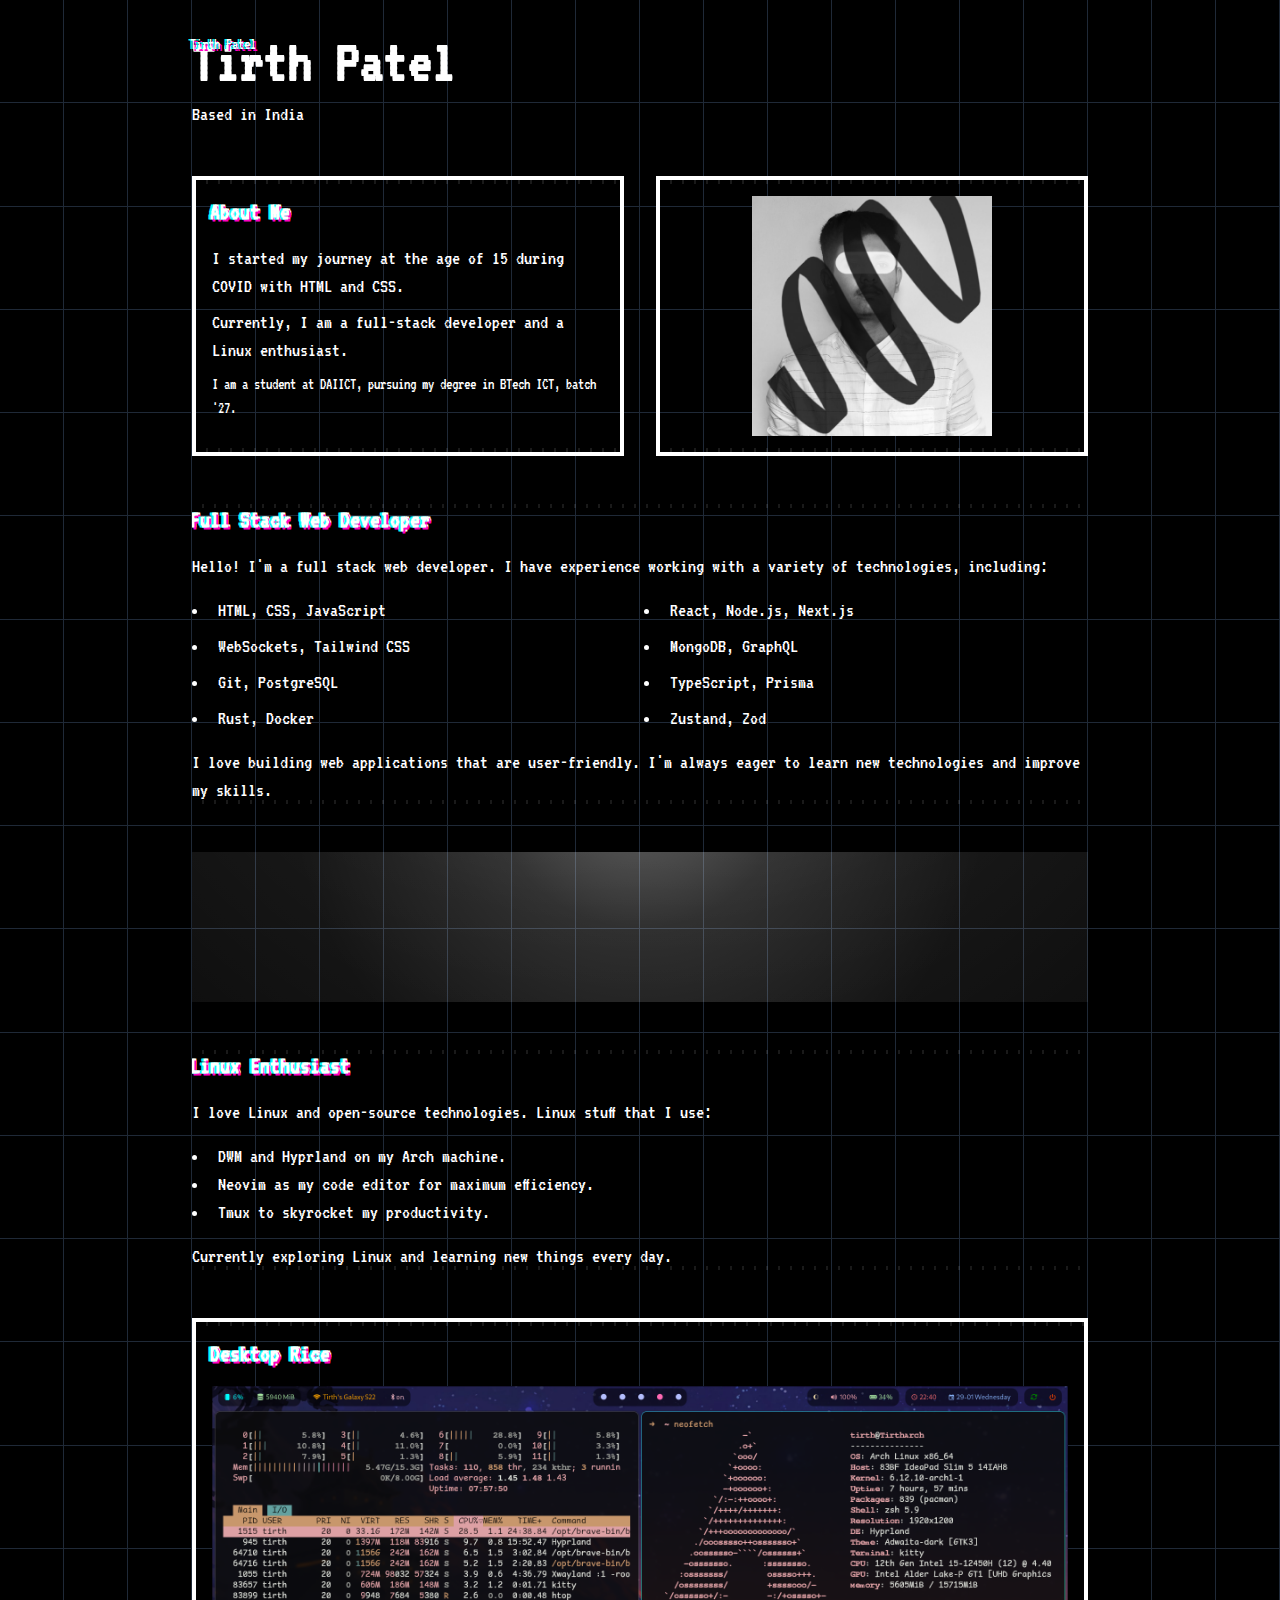
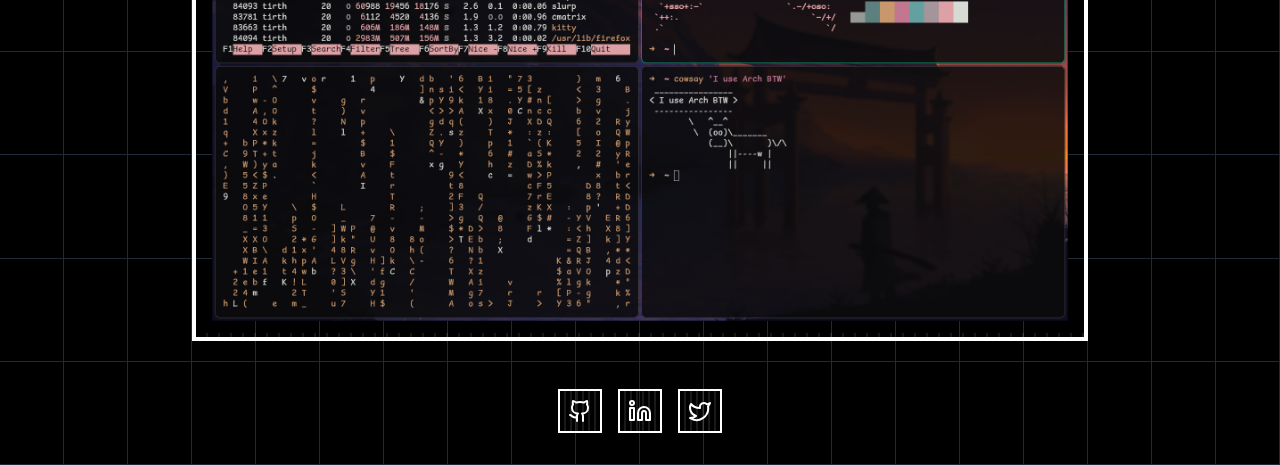
<file: index.html>
<!DOCTYPE html>
<html lang="en">

<head>
    <meta charSet="utf-8" />
    <meta name="viewport" content="width=device-width, initial-scale=1" />
    <link rel="stylesheet" href="./_next/static/css/b36a9465feef6b24.css" data-precedence="next" />
    <link rel="preload" as="script" fetchPriority="low" href="./_next/static/chunks/webpack-cf237de060616904.js" />
    <script src="./_next/static/chunks/fd9d1056-aa94ea5c2eabf904.js" async=""></script>
    <script src="./_next/static/chunks/117-cc4130f3bb93155f.js" async=""></script>
    <script src="./_next/static/chunks/main-app-a8f82228987ec786.js" async=""></script>
    <script src="./_next/static/chunks/878-b89d6106534e07d3.js" async=""></script>
    <script src="./_next/static/chunks/app/page-6aa2b094e746b3a1.js" async=""></script>
    <title>Tirth Patel</title>
    <meta name="description" content="My personal website" />
    <script src="./_next/static/chunks/polyfills-42372ed130431b0a.js" noModule=""></script>
</head>

<body>
    <div
        class="min-h-screen bg-black text-white font-[&#x27;VT323&#x27;,monospace] p-4 sm:p-8 relative overflow-hidden">
        <div class="absolute inset-0 flex flex-col">
            <div class="flex-1 border-b border-gray-800"></div>
            <div class="flex-1 border-b border-gray-800"></div>
            <div class="flex-1 border-b border-gray-800"></div>
            <div class="flex-1 border-b border-gray-800"></div>
            <div class="flex-1 border-b border-gray-800"></div>
            <div class="flex-1 border-b border-gray-800"></div>
            <div class="flex-1 border-b border-gray-800"></div>
            <div class="flex-1 border-b border-gray-800"></div>
            <div class="flex-1 border-b border-gray-800"></div>
            <div class="flex-1 border-b border-gray-800"></div>
            <div class="flex-1 border-b border-gray-800"></div>
            <div class="flex-1 border-b border-gray-800"></div>
            <div class="flex-1 border-b border-gray-800"></div>
            <div class="flex-1 border-b border-gray-800"></div>
            <div class="flex-1 border-b border-gray-800"></div>
            <div class="flex-1 border-b border-gray-800"></div>
            <div class="flex-1 border-b border-gray-800"></div>
            <div class="flex-1 border-b border-gray-800"></div>
            <div class="flex-1 border-b border-gray-800"></div>
            <div class="flex-1 border-b border-gray-800"></div>
        </div>
        <div class="absolute inset-0 flex">
            <div class="flex-1 border-r border-gray-800"></div>
            <div class="flex-1 border-r border-gray-800"></div>
            <div class="flex-1 border-r border-gray-800"></div>
            <div class="flex-1 border-r border-gray-800"></div>
            <div class="flex-1 border-r border-gray-800"></div>
            <div class="flex-1 border-r border-gray-800"></div>
            <div class="flex-1 border-r border-gray-800"></div>
            <div class="flex-1 border-r border-gray-800"></div>
            <div class="flex-1 border-r border-gray-800"></div>
            <div class="flex-1 border-r border-gray-800"></div>
            <div class="flex-1 border-r border-gray-800"></div>
            <div class="flex-1 border-r border-gray-800"></div>
            <div class="flex-1 border-r border-gray-800"></div>
            <div class="flex-1 border-r border-gray-800"></div>
            <div class="flex-1 border-r border-gray-800"></div>
            <div class="flex-1 border-r border-gray-800"></div>
            <div class="flex-1 border-r border-gray-800"></div>
            <div class="flex-1 border-r border-gray-800"></div>
            <div class="flex-1 border-r border-gray-800"></div>
            <div class="flex-1 border-r border-gray-800"></div>
        </div>
        <div class="max-w-4xl mx-auto relative z-10">
            <header class="mb-12 glitch" data-text="Tirth Patel">
                <h1 class="text-4xl sm:text-6xl font-bold mb-2">Tirth Patel</h1>
                <p class="text-xl">Based in India</p>
            </header>
            <div class="grid grid-cols-1 md:grid-cols-2 gap-8 mb-12">
                <div class="border-4 border-white p-4 relative prison-cell">
                    <h2 class="text-2xl font-bold mb-4 glitch" data-text="About Me">About Me</h2>
                    <p class="mb-2 text-xl">I started my journey at the age of 15 during COVID with HTML and CSS.</p>
                    <p class="mb-2 text-xl">Currently, I am a full-stack developer and a Linux enthusiast.</p>
                    <p>I am a student at DAIICT, pursuing my degree in BTech ICT, batch &#x27;27.</p>
                </div>
                <div class="border-4 border-white p-4 flex items-center justify-center prison-cell">
                    <div class="w-60 h-60 bg-gray-700 flex items-center justify-center relative overflow-hidden"><span
                            class="text-lg relative z-10"><img alt="myself" loading="lazy" width="500" height="500"
                                decoding="async" data-nimg="1" style="color:transparent" src="/myself.jpg" /></span>
                        <div class="absolute inset-0 flex flex-col">
                            <div class="flex-1 border-b border-gray-600"></div>
                            <div class="flex-1 border-b border-gray-600"></div>
                            <div class="flex-1 border-b border-gray-600"></div>
                            <div class="flex-1 border-b border-gray-600"></div>
                            <div class="flex-1 border-b border-gray-600"></div>
                            <div class="flex-1 border-b border-gray-600"></div>
                            <div class="flex-1 border-b border-gray-600"></div>
                            <div class="flex-1 border-b border-gray-600"></div>
                            <div class="flex-1 border-b border-gray-600"></div>
                            <div class="flex-1 border-b border-gray-600"></div>
                        </div>
                        <div class="absolute inset-0 flex">
                            <div class="flex-1 border-r border-gray-600"></div>
                            <div class="flex-1 border-r border-gray-600"></div>
                            <div class="flex-1 border-r border-gray-600"></div>
                            <div class="flex-1 border-r border-gray-600"></div>
                            <div class="flex-1 border-r border-gray-600"></div>
                            <div class="flex-1 border-r border-gray-600"></div>
                            <div class="flex-1 border-r border-gray-600"></div>
                            <div class="flex-1 border-r border-gray-600"></div>
                            <div class="flex-1 border-r border-gray-600"></div>
                            <div class="flex-1 border-r border-gray-600"></div>
                        </div>
                    </div>
                </div>
            </div>
            <div class="mb-12 prison-cell">
                <h2 class="text-2xl font-bold mb-4 glitch" data-text="Full Stack Web Developer">Full Stack Web Developer
                </h2>
                <p class="text-xl mb-4">Hello! I&#x27;m a full stack web developer. I have experience working with a
                    variety of technologies, including:</p>
                <ul class="text-xl list-disc list-inside mb-4 grid grid-cols-1 sm:grid-cols-2 gap-2">
                    <li>HTML, CSS, JavaScript</li>
                    <li>React, Node.js, Next.js</li>
                    <li>WebSockets, Tailwind CSS</li>
                    <li>MongoDB, GraphQL</li>
                    <li>Git, PostgreSQL</li>
                    <li>TypeScript, Prisma</li>
                    <li>Rust, Docker</li>
                    <li>Zustand, Zod</li>
                </ul>
                <p class="text-xl">I love building web applications that are user-friendly. I&#x27;m always eager to
                    learn new technologies and improve my skills.</p>
            </div>
            <div class="prison-spotlight mb-12"></div>
            <div class="mb-12 prison-cell">
                <h2 class="text-2xl font-bold mb-4 glitch" data-text="Linux Enthusiast">Linux Enthusiast</h2>
                <p class="mb-4 text-xl">I love Linux and open-source technologies. Linux stuff that I use:</p>
                <ul class="list-disc text-xl list-inside mb-4">
                    <li>DWM and Hyprland on my Arch machine.</li>
                    <li>Neovim as my code editor for maximum efficiency.</li>
                    <li>Tmux to skyrocket my productivity.</li>
                </ul>
                <p class="text-xl">Currently exploring Linux and learning new things every day.</p>
            </div>
            <div class="border-4 border-white p-4 mb-12 prison-cell">
                <h2 class="text-2xl font-bold mb-4 glitch" data-text="Desktop Rice">Desktop Rice</h2>
                <div class="w-full  bg-gray-700 flex items-center justify-center relative overflow-hidden"><span
                        class="text-lg relative z-10 "><img alt="rice" loading="lazy" width="900" height="500"
                            decoding="async" data-nimg="1" class="object-fill" style="color:transparent"
                            src="/hyprland.jpg" /></span>
                    <div class="absolute inset-0 flex flex-col">
                        <div class="flex-1 border-b border-gray-600"></div>
                        <div class="flex-1 border-b border-gray-600"></div>
                        <div class="flex-1 border-b border-gray-600"></div>
                        <div class="flex-1 border-b border-gray-600"></div>
                        <div class="flex-1 border-b border-gray-600"></div>
                        <div class="flex-1 border-b border-gray-600"></div>
                        <div class="flex-1 border-b border-gray-600"></div>
                        <div class="flex-1 border-b border-gray-600"></div>
                        <div class="flex-1 border-b border-gray-600"></div>
                        <div class="flex-1 border-b border-gray-600"></div>
                        <div class="flex-1 border-b border-gray-600"></div>
                        <div class="flex-1 border-b border-gray-600"></div>
                        <div class="flex-1 border-b border-gray-600"></div>
                        <div class="flex-1 border-b border-gray-600"></div>
                        <div class="flex-1 border-b border-gray-600"></div>
                        <div class="flex-1 border-b border-gray-600"></div>
                        <div class="flex-1 border-b border-gray-600"></div>
                        <div class="flex-1 border-b border-gray-600"></div>
                        <div class="flex-1 border-b border-gray-600"></div>
                        <div class="flex-1 border-b border-gray-600"></div>
                    </div>
                    <div class="absolute inset-0 flex">
                        <div class="flex-1 border-r border-gray-600"></div>
                        <div class="flex-1 border-r border-gray-600"></div>
                        <div class="flex-1 border-r border-gray-600"></div>
                        <div class="flex-1 border-r border-gray-600"></div>
                        <div class="flex-1 border-r border-gray-600"></div>
                        <div class="flex-1 border-r border-gray-600"></div>
                        <div class="flex-1 border-r border-gray-600"></div>
                        <div class="flex-1 border-r border-gray-600"></div>
                        <div class="flex-1 border-r border-gray-600"></div>
                        <div class="flex-1 border-r border-gray-600"></div>
                        <div class="flex-1 border-r border-gray-600"></div>
                        <div class="flex-1 border-r border-gray-600"></div>
                        <div class="flex-1 border-r border-gray-600"></div>
                        <div class="flex-1 border-r border-gray-600"></div>
                        <div class="flex-1 border-r border-gray-600"></div>
                        <div class="flex-1 border-r border-gray-600"></div>
                        <div class="flex-1 border-r border-gray-600"></div>
                        <div class="flex-1 border-r border-gray-600"></div>
                        <div class="flex-1 border-r border-gray-600"></div>
                        <div class="flex-1 border-r border-gray-600"></div>
                    </div>
                </div>
            </div>
            <footer class="flex justify-center space-x-4"><a href="https://github.com/PatelTirth25" target="_blank"
                    rel="noopener noreferrer"
                    class="border-2 border-white p-2 hover:bg-white hover:text-black transition-colors prison-button"><svg
                        xmlns="http://www.w3.org/2000/svg" width="24" height="24" viewBox="0 0 24 24" fill="none"
                        stroke="currentColor" stroke-width="2" stroke-linecap="round" stroke-linejoin="round"
                        class="lucide lucide-github">
                        <path
                            d="M15 22v-4a4.8 4.8 0 0 0-1-3.5c3 0 6-2 6-5.5.08-1.25-.27-2.48-1-3.5.28-1.15.28-2.35 0-3.5 0 0-1 0-3 1.5-2.64-.5-5.36-.5-8 0C6 2 5 2 5 2c-.3 1.15-.3 2.35 0 3.5A5.403 5.403 0 0 0 4 9c0 3.5 3 5.5 6 5.5-.39.49-.68 1.05-.85 1.65-.17.6-.22 1.23-.15 1.85v4">
                        </path>
                        <path d="M9 18c-4.51 2-5-2-7-2"></path>
                    </svg></a><a href="https://www.linkedin.com/in/tirth-patel-381832287/" target="_blank"
                    rel="noopener noreferrer"
                    class="border-2 border-white p-2 hover:bg-white hover:text-black transition-colors prison-button"><svg
                        xmlns="http://www.w3.org/2000/svg" width="24" height="24" viewBox="0 0 24 24" fill="none"
                        stroke="currentColor" stroke-width="2" stroke-linecap="round" stroke-linejoin="round"
                        class="lucide lucide-linkedin">
                        <path d="M16 8a6 6 0 0 1 6 6v7h-4v-7a2 2 0 0 0-2-2 2 2 0 0 0-2 2v7h-4v-7a6 6 0 0 1 6-6z"></path>
                        <rect width="4" height="12" x="2" y="9"></rect>
                        <circle cx="4" cy="4" r="2"></circle>
                    </svg></a><a href="https://x.com/i/flow/login?redirect_after_login=%2FTirth_P_25" target="_blank"
                    rel="noopener noreferrer"
                    class="border-2 border-white p-2 hover:bg-white hover:text-black transition-colors prison-button"><svg
                        xmlns="http://www.w3.org/2000/svg" width="24" height="24" viewBox="0 0 24 24" fill="none"
                        stroke="currentColor" stroke-width="2" stroke-linecap="round" stroke-linejoin="round"
                        class="lucide lucide-twitter">
                        <path
                            d="M22 4s-.7 2.1-2 3.4c1.6 10-9.4 17.3-18 11.6 2.2.1 4.4-.6 6-2C3 15.5.5 9.6 3 5c2.2 2.6 5.6 4.1 9 4-.9-4.2 4-6.6 7-3.8 1.1 0 3-1.2 3-1.2z">
                        </path>
                    </svg></a></footer>
        </div>
    </div>
    <script src="./_next/static/chunks/webpack-cf237de060616904.js" async=""></script>
    <script>(self.__next_f = self.__next_f || []).push([0]); self.__next_f.push([2, null])</script>
    <script>self.__next_f.push([1, "1:HL[\"./_next/static/css/b36a9465feef6b24.css\",\"style\"]\n"])</script>
    <script>self.__next_f.push([1, "2:I[2846,[],\"\"]\n4:I[5878,[\"878\",\"static/chunks/878-b89d6106534e07d3.js\",\"931\",\"static/chunks/app/page-6aa2b094e746b3a1.js\"],\"Image\"]\n5:I[4707,[],\"\"]\n6:I[6423,[],\"\"]\n8:I[1060,[],\"\"]\n9:[]\n"])</script>
    <script>self.__next_f.push([1, "0:[\"$\",\"$L2\",null,{\"buildId\":\"lZubqMxcnEIY2Hv--bYMv\",\"assetPrefix\":\".\",\"urlParts\":[\"\",\"\"],\"initialTree\":[\"\",{\"children\":[\"__PAGE__\",{}]},\"$undefined\",\"$undefined\",true],\"initialSeedData\":[\"\",{\"children\":[\"__PAGE__\",{},[[\"$L3\",[\"$\",\"div\",null,{\"className\":\"min-h-screen bg-black text-white font-['VT323',monospace] p-4 sm:p-8 relative overflow-hidden\",\"children\":[[\"$\",\"div\",null,{\"className\":\"absolute inset-0 flex flex-col\",\"children\":[[\"$\",\"div\",\"0\",{\"className\":\"flex-1 border-b border-gray-800\"}],[\"$\",\"div\",\"1\",{\"className\":\"flex-1 border-b border-gray-800\"}],[\"$\",\"div\",\"2\",{\"className\":\"flex-1 border-b border-gray-800\"}],[\"$\",\"div\",\"3\",{\"className\":\"flex-1 border-b border-gray-800\"}],[\"$\",\"div\",\"4\",{\"className\":\"flex-1 border-b border-gray-800\"}],[\"$\",\"div\",\"5\",{\"className\":\"flex-1 border-b border-gray-800\"}],[\"$\",\"div\",\"6\",{\"className\":\"flex-1 border-b border-gray-800\"}],[\"$\",\"div\",\"7\",{\"className\":\"flex-1 border-b border-gray-800\"}],[\"$\",\"div\",\"8\",{\"className\":\"flex-1 border-b border-gray-800\"}],[\"$\",\"div\",\"9\",{\"className\":\"flex-1 border-b border-gray-800\"}],[\"$\",\"div\",\"10\",{\"className\":\"flex-1 border-b border-gray-800\"}],[\"$\",\"div\",\"11\",{\"className\":\"flex-1 border-b border-gray-800\"}],[\"$\",\"div\",\"12\",{\"className\":\"flex-1 border-b border-gray-800\"}],[\"$\",\"div\",\"13\",{\"className\":\"flex-1 border-b border-gray-800\"}],[\"$\",\"div\",\"14\",{\"className\":\"flex-1 border-b border-gray-800\"}],[\"$\",\"div\",\"15\",{\"className\":\"flex-1 border-b border-gray-800\"}],[\"$\",\"div\",\"16\",{\"className\":\"flex-1 border-b border-gray-800\"}],[\"$\",\"div\",\"17\",{\"className\":\"flex-1 border-b border-gray-800\"}],[\"$\",\"div\",\"18\",{\"className\":\"flex-1 border-b border-gray-800\"}],[\"$\",\"div\",\"19\",{\"className\":\"flex-1 border-b border-gray-800\"}]]}],[\"$\",\"div\",null,{\"className\":\"absolute inset-0 flex\",\"children\":[[\"$\",\"div\",\"0\",{\"className\":\"flex-1 border-r border-gray-800\"}],[\"$\",\"div\",\"1\",{\"className\":\"flex-1 border-r border-gray-800\"}],[\"$\",\"div\",\"2\",{\"className\":\"flex-1 border-r border-gray-800\"}],[\"$\",\"div\",\"3\",{\"className\":\"flex-1 border-r border-gray-800\"}],[\"$\",\"div\",\"4\",{\"className\":\"flex-1 border-r border-gray-800\"}],[\"$\",\"div\",\"5\",{\"className\":\"flex-1 border-r border-gray-800\"}],[\"$\",\"div\",\"6\",{\"className\":\"flex-1 border-r border-gray-800\"}],[\"$\",\"div\",\"7\",{\"className\":\"flex-1 border-r border-gray-800\"}],[\"$\",\"div\",\"8\",{\"className\":\"flex-1 border-r border-gray-800\"}],[\"$\",\"div\",\"9\",{\"className\":\"flex-1 border-r border-gray-800\"}],[\"$\",\"div\",\"10\",{\"className\":\"flex-1 border-r border-gray-800\"}],[\"$\",\"div\",\"11\",{\"className\":\"flex-1 border-r border-gray-800\"}],[\"$\",\"div\",\"12\",{\"className\":\"flex-1 border-r border-gray-800\"}],[\"$\",\"div\",\"13\",{\"className\":\"flex-1 border-r border-gray-800\"}],[\"$\",\"div\",\"14\",{\"className\":\"flex-1 border-r border-gray-800\"}],[\"$\",\"div\",\"15\",{\"className\":\"flex-1 border-r border-gray-800\"}],[\"$\",\"div\",\"16\",{\"className\":\"flex-1 border-r border-gray-800\"}],[\"$\",\"div\",\"17\",{\"className\":\"flex-1 border-r border-gray-800\"}],[\"$\",\"div\",\"18\",{\"className\":\"flex-1 border-r border-gray-800\"}],[\"$\",\"div\",\"19\",{\"className\":\"flex-1 border-r border-gray-800\"}]]}],[\"$\",\"div\",null,{\"className\":\"max-w-4xl mx-auto relative z-10\",\"children\":[[\"$\",\"header\",null,{\"className\":\"mb-12 glitch\",\"data-text\":\"Tirth Patel\",\"children\":[[\"$\",\"h1\",null,{\"className\":\"text-4xl sm:text-6xl font-bold mb-2\",\"children\":\"Tirth Patel\"}],[\"$\",\"p\",null,{\"className\":\"text-xl\",\"children\":\"Based in India\"}]]}],[\"$\",\"div\",null,{\"className\":\"grid grid-cols-1 md:grid-cols-2 gap-8 mb-12\",\"children\":[[\"$\",\"div\",null,{\"className\":\"border-4 border-white p-4 relative prison-cell\",\"children\":[[\"$\",\"h2\",null,{\"className\":\"text-2xl font-bold mb-4 glitch\",\"data-text\":\"About Me\",\"children\":\"About Me\"}],[\"$\",\"p\",null,{\"className\":\"mb-2 text-xl\",\"children\":\"I started my journey at the age of 15 during COVID with HTML and CSS.\"}],[\"$\",\"p\",null,{\"className\":\"mb-2 text-xl\",\"children\":\"Currently, I am a full-stack developer and a Linux enthusiast.\"}],[\"$\",\"p\",null,{\"children\":\"I am a student at DAIICT, pursuing my degree in BTech ICT, batch '27.\"}]]}],[\"$\",\"div\",null,{\"className\":\"border-4 border-white p-4 flex items-center justify-center prison-cell\",\"children\":[\"$\",\"div\",null,{\"className\":\"w-60 h-60 bg-gray-700 flex items-center justify-center relative overflow-hidden\",\"children\":[[\"$\",\"span\",null,{\"className\":\"text-lg relative z-10\",\"children\":[\"$\",\"$L4\",null,{\"src\":\"/myself.jpg\",\"alt\":\"myself\",\"width\":500,\"height\":500}]}],[\"$\",\"div\",null,{\"className\":\"absolute inset-0 flex flex-col\",\"children\":[[\"$\",\"div\",\"0\",{\"className\":\"flex-1 border-b border-gray-600\"}],[\"$\",\"div\",\"1\",{\"className\":\"flex-1 border-b border-gray-600\"}],[\"$\",\"div\",\"2\",{\"className\":\"flex-1 border-b border-gray-600\"}],[\"$\",\"div\",\"3\",{\"className\":\"flex-1 border-b border-gray-600\"}],[\"$\",\"div\",\"4\",{\"className\":\"flex-1 border-b border-gray-600\"}],[\"$\",\"div\",\"5\",{\"className\":\"flex-1 border-b border-gray-600\"}],[\"$\",\"div\",\"6\",{\"className\":\"flex-1 border-b border-gray-600\"}],[\"$\",\"div\",\"7\",{\"className\":\"flex-1 border-b border-gray-600\"}],[\"$\",\"div\",\"8\",{\"className\":\"flex-1 border-b border-gray-600\"}],[\"$\",\"div\",\"9\",{\"className\":\"flex-1 border-b border-gray-600\"}]]}],[\"$\",\"div\",null,{\"className\":\"absolute inset-0 flex\",\"children\":[[\"$\",\"div\",\"0\",{\"className\":\"flex-1 border-r border-gray-600\"}],[\"$\",\"div\",\"1\",{\"className\":\"flex-1 border-r border-gray-600\"}],[\"$\",\"div\",\"2\",{\"className\":\"flex-1 border-r border-gray-600\"}],[\"$\",\"div\",\"3\",{\"className\":\"flex-1 border-r border-gray-600\"}],[\"$\",\"div\",\"4\",{\"className\":\"flex-1 border-r border-gray-600\"}],[\"$\",\"div\",\"5\",{\"className\":\"flex-1 border-r border-gray-600\"}],[\"$\",\"div\",\"6\",{\"className\":\"flex-1 border-r border-gray-600\"}],[\"$\",\"div\",\"7\",{\"className\":\"flex-1 border-r border-gray-600\"}],[\"$\",\"div\",\"8\",{\"className\":\"flex-1 border-r border-gray-600\"}],[\"$\",\"div\",\"9\",{\"className\":\"flex-1 border-r border-gray-600\"}]]}]]}]}]]}],[\"$\",\"div\",null,{\"className\":\"mb-12 prison-cell\",\"children\":[[\"$\",\"h2\",null,{\"className\":\"text-2xl font-bold mb-4 glitch\",\"data-text\":\"Full Stack Web Developer\",\"children\":\"Full Stack Web Developer\"}],[\"$\",\"p\",null,{\"className\":\"text-xl mb-4\",\"children\":\"Hello! I'm a full stack web developer. I have experience working with a variety of technologies, including:\"}],[\"$\",\"ul\",null,{\"className\":\"text-xl list-disc list-inside mb-4 grid grid-cols-1 sm:grid-cols-2 gap-2\",\"children\":[[\"$\",\"li\",null,{\"children\":\"HTML, CSS, JavaScript\"}],[\"$\",\"li\",null,{\"children\":\"React, Node.js, Next.js\"}],[\"$\",\"li\",null,{\"children\":\"WebSockets, Tailwind CSS\"}],[\"$\",\"li\",null,{\"children\":\"MongoDB, GraphQL\"}],[\"$\",\"li\",null,{\"children\":\"Git, PostgreSQL\"}],[\"$\",\"li\",null,{\"children\":\"TypeScript, Prisma\"}],[\"$\",\"li\",null,{\"children\":\"Rust, Docker\"}],[\"$\",\"li\",null,{\"children\":\"Zustand, Zod\"}]]}],[\"$\",\"p\",null,{\"className\":\"text-xl\",\"children\":\"I love building web applications that are user-friendly. I'm always eager to learn new technologies and improve my skills.\"}]]}],[\"$\",\"div\",null,{\"className\":\"prison-spotlight mb-12\"}],[\"$\",\"div\",null,{\"className\":\"mb-12 prison-cell\",\"children\":[[\"$\",\"h2\",null,{\"className\":\"text-2xl font-bold mb-4 glitch\",\"data-text\":\"Linux Enthusiast\",\"children\":\"Linux Enthusiast\"}],[\"$\",\"p\",null,{\"className\":\"mb-4 text-xl\",\"children\":\"I love Linux and open-source technologies. Linux stuff that I use:\"}],[\"$\",\"ul\",null,{\"className\":\"list-disc text-xl list-inside mb-4\",\"children\":[[\"$\",\"li\",null,{\"children\":\"DWM and Hyprland on my Arch machine.\"}],[\"$\",\"li\",null,{\"children\":\"Neovim as my code editor for maximum efficiency.\"}],[\"$\",\"li\",null,{\"children\":\"Tmux to skyrocket my productivity.\"}]]}],[\"$\",\"p\",null,{\"className\":\"text-xl\",\"children\":\"Currently exploring Linux and learning new things every day.\"}]]}],[\"$\",\"div\",null,{\"className\":\"border-4 border-white p-4 mb-12 prison-cell\",\"children\":[[\"$\",\"h2\",null,{\"className\":\"text-2xl font-bold mb-4 glitch\",\"data-text\":\"Desktop Rice\",\"children\":\"Desktop Rice\"}],[\"$\",\"div\",null,{\"className\":\"w-full  bg-gray-700 flex items-center justify-center relative overflow-hidden\",\"children\":[[\"$\",\"span\",null,{\"className\":\"text-lg relative z-10 \",\"children\":[\"$\",\"$L4\",null,{\"src\":\"/hyprland.jpg\",\"className\":\"object-fill\",\"alt\":\"rice\",\"width\":900,\"height\":500}]}],[\"$\",\"div\",null,{\"className\":\"absolute inset-0 flex flex-col\",\"children\":[[\"$\",\"div\",\"0\",{\"className\":\"flex-1 border-b border-gray-600\"}],[\"$\",\"div\",\"1\",{\"className\":\"flex-1 border-b border-gray-600\"}],[\"$\",\"div\",\"2\",{\"className\":\"flex-1 border-b border-gray-600\"}],[\"$\",\"div\",\"3\",{\"className\":\"flex-1 border-b border-gray-600\"}],[\"$\",\"div\",\"4\",{\"className\":\"flex-1 border-b border-gray-600\"}],[\"$\",\"div\",\"5\",{\"className\":\"flex-1 border-b border-gray-600\"}],[\"$\",\"div\",\"6\",{\"className\":\"flex-1 border-b border-gray-600\"}],[\"$\",\"div\",\"7\",{\"className\":\"flex-1 border-b border-gray-600\"}],[\"$\",\"div\",\"8\",{\"className\":\"flex-1 border-b border-gray-600\"}],[\"$\",\"div\",\"9\",{\"className\":\"flex-1 border-b border-gray-600\"}],[\"$\",\"div\",\"10\",{\"className\":\"flex-1 border-b border-gray-600\"}],[\"$\",\"div\",\"11\",{\"className\":\"flex-1 border-b border-gray-600\"}],[\"$\",\"div\",\"12\",{\"className\":\"flex-1 border-b border-gray-600\"}],[\"$\",\"div\",\"13\",{\"className\":\"flex-1 border-b border-gray-600\"}],[\"$\",\"div\",\"14\",{\"className\":\"flex-1 border-b border-gray-600\"}],[\"$\",\"div\",\"15\",{\"className\":\"flex-1 border-b border-gray-600\"}],[\"$\",\"div\",\"16\",{\"className\":\"flex-1 border-b border-gray-600\"}],[\"$\",\"div\",\"17\",{\"className\":\"flex-1 border-b border-gray-600\"}],[\"$\",\"div\",\"18\",{\"className\":\"flex-1 border-b border-gray-600\"}],[\"$\",\"div\",\"19\",{\"className\":\"flex-1 border-b border-gray-600\"}]]}],[\"$\",\"div\",null,{\"className\":\"absolute inset-0 flex\",\"children\":[[\"$\",\"div\",\"0\",{\"className\":\"flex-1 border-r border-gray-600\"}],[\"$\",\"div\",\"1\",{\"className\":\"flex-1 border-r border-gray-600\"}],[\"$\",\"div\",\"2\",{\"className\":\"flex-1 border-r border-gray-600\"}],[\"$\",\"div\",\"3\",{\"className\":\"flex-1 border-r border-gray-600\"}],[\"$\",\"div\",\"4\",{\"className\":\"flex-1 border-r border-gray-600\"}],[\"$\",\"div\",\"5\",{\"className\":\"flex-1 border-r border-gray-600\"}],[\"$\",\"div\",\"6\",{\"className\":\"flex-1 border-r border-gray-600\"}],[\"$\",\"div\",\"7\",{\"className\":\"flex-1 border-r border-gray-600\"}],[\"$\",\"div\",\"8\",{\"className\":\"flex-1 border-r border-gray-600\"}],[\"$\",\"div\",\"9\",{\"className\":\"flex-1 border-r border-gray-600\"}],[\"$\",\"div\",\"10\",{\"className\":\"flex-1 border-r border-gray-600\"}],[\"$\",\"div\",\"11\",{\"className\":\"flex-1 border-r border-gray-600\"}],[\"$\",\"div\",\"12\",{\"className\":\"flex-1 border-r border-gray-600\"}],[\"$\",\"div\",\"13\",{\"className\":\"flex-1 border-r border-gray-600\"}],[\"$\",\"div\",\"14\",{\"className\":\"flex-1 border-r border-gray-600\"}],[\"$\",\"div\",\"15\",{\"className\":\"flex-1 border-r border-gray-600\"}],[\"$\",\"div\",\"16\",{\"className\":\"flex-1 border-r border-gray-600\"}],[\"$\",\"div\",\"17\",{\"className\":\"flex-1 border-r border-gray-600\"}],[\"$\",\"div\",\"18\",{\"className\":\"flex-1 border-r border-gray-600\"}],[\"$\",\"div\",\"19\",{\"className\":\"flex-1 border-r border-gray-600\"}]]}]]}]]}],[\"$\",\"footer\",null,{\"className\":\"flex justify-center space-x-4\",\"children\":[[\"$\",\"a\",null,{\"href\":\"https://github.com/PatelTirth25\",\"target\":\"_blank\",\"rel\":\"noopener noreferrer\",\"className\":\"border-2 border-white p-2 hover:bg-white hover:text-black transition-colors prison-button\",\"children\":[\"$\",\"svg\",null,{\"xmlns\":\"http://www.w3.org/2000/svg\",\"width\":24,\"height\":24,\"viewBox\":\"0 0 24 24\",\"fill\":\"none\",\"stroke\":\"currentColor\",\"strokeWidth\":2,\"strokeLinecap\":\"round\",\"strokeLinejoin\":\"round\",\"className\":\"lucide lucide-github\",\"children\":[[\"$\",\"path\",\"tonef\",{\"d\":\"M15 22v-4a4.8 4.8 0 0 0-1-3.5c3 0 6-2 6-5.5.08-1.25-.27-2.48-1-3.5.28-1.15.28-2.35 0-3.5 0 0-1 0-3 1.5-2.64-.5-5.36-.5-8 0C6 2 5 2 5 2c-.3 1.15-.3 2.35 0 3.5A5.403 5.403 0 0 0 4 9c0 3.5 3 5.5 6 5.5-.39.49-.68 1.05-.85 1.65-.17.6-.22 1.23-.15 1.85v4\"}],[\"$\",\"path\",\"9comsn\",{\"d\":\"M9 18c-4.51 2-5-2-7-2\"}],\"$undefined\"]}]}],[\"$\",\"a\",null,{\"href\":\"https://www.linkedin.com/in/tirth-patel-381832287/\",\"target\":\"_blank\",\"rel\":\"noopener noreferrer\",\"className\":\"border-2 border-white p-2 hover:bg-white hover:text-black transition-colors prison-button\",\"children\":[\"$\",\"svg\",null,{\"xmlns\":\"http://www.w3.org/2000/svg\",\"width\":24,\"height\":24,\"viewBox\":\"0 0 24 24\",\"fill\":\"none\",\"stroke\":\"currentColor\",\"strokeWidth\":2,\"strokeLinecap\":\"round\",\"strokeLinejoin\":\"round\",\"className\":\"lucide lucide-linkedin\",\"children\":[[\"$\",\"path\",\"c2jq9f\",{\"d\":\"M16 8a6 6 0 0 1 6 6v7h-4v-7a2 2 0 0 0-2-2 2 2 0 0 0-2 2v7h-4v-7a6 6 0 0 1 6-6z\"}],[\"$\",\"rect\",\"mk3on5\",{\"width\":\"4\",\"height\":\"12\",\"x\":\"2\",\"y\":\"9\"}],[\"$\",\"circle\",\"bt5ra8\",{\"cx\":\"4\",\"cy\":\"4\",\"r\":\"2\"}],\"$undefined\"]}]}],[\"$\",\"a\",null,{\"href\":\"https://x.com/i/flow/login?redirect_after_login=%2FTirth_P_25\",\"target\":\"_blank\",\"rel\":\"noopener noreferrer\",\"className\":\"border-2 border-white p-2 hover:bg-white hover:text-black transition-colors prison-button\",\"children\":[\"$\",\"svg\",null,{\"xmlns\":\"http://www.w3.org/2000/svg\",\"width\":24,\"height\":24,\"viewBox\":\"0 0 24 24\",\"fill\":\"none\",\"stroke\":\"currentColor\",\"strokeWidth\":2,\"strokeLinecap\":\"round\",\"strokeLinejoin\":\"round\",\"className\":\"lucide lucide-twitter\",\"children\":[[\"$\",\"path\",\"pff0z6\",{\"d\":\"M22 4s-.7 2.1-2 3.4c1.6 10-9.4 17.3-18 11.6 2.2.1 4.4-.6 6-2C3 15.5.5 9.6 3 5c2.2 2.6 5.6 4.1 9 4-.9-4.2 4-6.6 7-3.8 1.1 0 3-1.2 3-1.2z\"}],\"$undefined\"]}]}]]}]]}]]}],null],null],null]},[[[[\"$\",\"link\",\"0\",{\"rel\":\"stylesheet\",\"href\":\"./_next/static/css/b36a9465feef6b24.css\",\"precedence\":\"next\",\"crossOrigin\":\"$undefined\"}]],[\"$\",\"html\",null,{\"lang\":\"en\",\"children\":[\"$\",\"body\",null,{\"children\":[\"$\",\"$L5\",null,{\"parallelRouterKey\":\"children\",\"segmentPath\":[\"children\"],\"error\":\"$undefined\",\"errorStyles\":\"$undefined\",\"errorScripts\":\"$undefined\",\"template\":[\"$\",\"$L6\",null,{}],\"templateStyles\":\"$undefined\",\"templateScripts\":\"$undefined\",\"notFound\":[[\"$\",\"title\",null,{\"children\":\"404: This page could not be found.\"}],[\"$\",\"div\",null,{\"style\":{\"fontFamily\":\"system-ui,\\\"Segoe UI\\\",Roboto,Helvetica,Arial,sans-serif,\\\"Apple Color Emoji\\\",\\\"Segoe UI Emoji\\\"\",\"height\":\"100vh\",\"textAlign\":\"center\",\"display\":\"flex\",\"flexDirection\":\"column\",\"alignItems\":\"center\",\"justifyContent\":\"center\"},\"children\":[\"$\",\"div\",null,{\"children\":[[\"$\",\"style\",null,{\"dangerouslySetInnerHTML\":{\"__html\":\"body{color:#000;background:#fff;margin:0}.next-error-h1{border-right:1px solid rgba(0,0,0,.3)}@media (prefers-color-scheme:dark){body{color:#fff;background:#000}.next-error-h1{border-right:1px solid rgba(255,255,255,.3)}}\"}}],[\"$\",\"h1\",null,{\"className\":\"next-error-h1\",\"style\":{\"display\":\"inline-block\",\"margin\":\"0 20px 0 0\",\"padding\":\"0 23px 0 0\",\"fontSize\":24,\"fontWeight\":500,\"verticalAlign\":\"top\",\"lineHeight\":\"49px\"},\"children\":\"404\"}],[\"$\",\"div\",null,{\"style\":{\"display\":\"inline-block\"},\"children\":[\"$\",\"h2\",null,{\"style\":{\"fontSize\":14,\"fontWeight\":400,\"lineHeight\":\"49px\",\"margin\":0},\"children\":\"This page could not be found.\"}]}]]}]}]],\"notFoundStyles\":[]}]}]}]],null],null],\"couldBeIntercepted\":false,\"initialHead\":[null,\"$L7\"],\"globalErrorComponent\":\"$8\",\"missingSlots\":\"$W9\"}]\n"])</script>
    <script>self.__next_f.push([1, "7:[[\"$\",\"meta\",\"0\",{\"name\":\"viewport\",\"content\":\"width=device-width, initial-scale=1\"}],[\"$\",\"meta\",\"1\",{\"charSet\":\"utf-8\"}],[\"$\",\"title\",\"2\",{\"children\":\"Tirth Patel\"}],[\"$\",\"meta\",\"3\",{\"name\":\"description\",\"content\":\"My personal website\"}]]\n3:null\n"])</script>
</body>

</html>
</file>
<file: _next/static/css/b36a9465feef6b24.css>
@import url("https://fonts.googleapis.com/css2?family=VT323&display=swap");*,:after,:before{--tw-border-spacing-x:0;--tw-border-spacing-y:0;--tw-translate-x:0;--tw-translate-y:0;--tw-rotate:0;--tw-skew-x:0;--tw-skew-y:0;--tw-scale-x:1;--tw-scale-y:1;--tw-pan-x: ;--tw-pan-y: ;--tw-pinch-zoom: ;--tw-scroll-snap-strictness:proximity;--tw-gradient-from-position: ;--tw-gradient-via-position: ;--tw-gradient-to-position: ;--tw-ordinal: ;--tw-slashed-zero: ;--tw-numeric-figure: ;--tw-numeric-spacing: ;--tw-numeric-fraction: ;--tw-ring-inset: ;--tw-ring-offset-width:0px;--tw-ring-offset-color:#fff;--tw-ring-color:rgba(59,130,246,.5);--tw-ring-offset-shadow:0 0 #0000;--tw-ring-shadow:0 0 #0000;--tw-shadow:0 0 #0000;--tw-shadow-colored:0 0 #0000;--tw-blur: ;--tw-brightness: ;--tw-contrast: ;--tw-grayscale: ;--tw-hue-rotate: ;--tw-invert: ;--tw-saturate: ;--tw-sepia: ;--tw-drop-shadow: ;--tw-backdrop-blur: ;--tw-backdrop-brightness: ;--tw-backdrop-contrast: ;--tw-backdrop-grayscale: ;--tw-backdrop-hue-rotate: ;--tw-backdrop-invert: ;--tw-backdrop-opacity: ;--tw-backdrop-saturate: ;--tw-backdrop-sepia: ;--tw-contain-size: ;--tw-contain-layout: ;--tw-contain-paint: ;--tw-contain-style: }::backdrop{--tw-border-spacing-x:0;--tw-border-spacing-y:0;--tw-translate-x:0;--tw-translate-y:0;--tw-rotate:0;--tw-skew-x:0;--tw-skew-y:0;--tw-scale-x:1;--tw-scale-y:1;--tw-pan-x: ;--tw-pan-y: ;--tw-pinch-zoom: ;--tw-scroll-snap-strictness:proximity;--tw-gradient-from-position: ;--tw-gradient-via-position: ;--tw-gradient-to-position: ;--tw-ordinal: ;--tw-slashed-zero: ;--tw-numeric-figure: ;--tw-numeric-spacing: ;--tw-numeric-fraction: ;--tw-ring-inset: ;--tw-ring-offset-width:0px;--tw-ring-offset-color:#fff;--tw-ring-color:rgba(59,130,246,.5);--tw-ring-offset-shadow:0 0 #0000;--tw-ring-shadow:0 0 #0000;--tw-shadow:0 0 #0000;--tw-shadow-colored:0 0 #0000;--tw-blur: ;--tw-brightness: ;--tw-contrast: ;--tw-grayscale: ;--tw-hue-rotate: ;--tw-invert: ;--tw-saturate: ;--tw-sepia: ;--tw-drop-shadow: ;--tw-backdrop-blur: ;--tw-backdrop-brightness: ;--tw-backdrop-contrast: ;--tw-backdrop-grayscale: ;--tw-backdrop-hue-rotate: ;--tw-backdrop-invert: ;--tw-backdrop-opacity: ;--tw-backdrop-saturate: ;--tw-backdrop-sepia: ;--tw-contain-size: ;--tw-contain-layout: ;--tw-contain-paint: ;--tw-contain-style: }

/*
! tailwindcss v3.4.17 | MIT License | https://tailwindcss.com
*/*,:after,:before{box-sizing:border-box;border:0 solid #e5e7eb}:after,:before{--tw-content:""}:host,html{line-height:1.5;-webkit-text-size-adjust:100%;-moz-tab-size:4;tab-size:4;font-family:ui-sans-serif,system-ui,sans-serif,Apple Color Emoji,Segoe UI Emoji,Segoe UI Symbol,Noto Color Emoji;font-feature-settings:normal;font-variation-settings:normal;-webkit-tap-highlight-color:transparent}body{margin:0;line-height:inherit}hr{height:0;color:inherit;border-top-width:1px}abbr:where([title]){text-decoration:underline dotted}h1,h2,h3,h4,h5,h6{font-size:inherit;font-weight:inherit}a{color:inherit;text-decoration:inherit}b,strong{font-weight:bolder}code,kbd,pre,samp{font-family:ui-monospace,SFMono-Regular,Menlo,Monaco,Consolas,Liberation Mono,Courier New,monospace;font-feature-settings:normal;font-variation-settings:normal;font-size:1em}small{font-size:80%}sub,sup{font-size:75%;line-height:0;position:relative;vertical-align:baseline}sub{bottom:-.25em}sup{top:-.5em}table{text-indent:0;border-color:inherit;border-collapse:collapse}button,input,optgroup,select,textarea{font-family:inherit;font-feature-settings:inherit;font-variation-settings:inherit;font-size:100%;font-weight:inherit;line-height:inherit;letter-spacing:inherit;color:inherit;margin:0;padding:0}button,select{text-transform:none}button,input:where([type=button]),input:where([type=reset]),input:where([type=submit]){-webkit-appearance:button;background-color:transparent;background-image:none}:-moz-focusring{outline:auto}:-moz-ui-invalid{box-shadow:none}progress{vertical-align:baseline}::-webkit-inner-spin-button,::-webkit-outer-spin-button{height:auto}[type=search]{-webkit-appearance:textfield;outline-offset:-2px}::-webkit-search-decoration{-webkit-appearance:none}::-webkit-file-upload-button{-webkit-appearance:button;font:inherit}summary{display:list-item}blockquote,dd,dl,figure,h1,h2,h3,h4,h5,h6,hr,p,pre{margin:0}fieldset{margin:0}fieldset,legend{padding:0}menu,ol,ul{list-style:none;margin:0;padding:0}dialog{padding:0}textarea{resize:vertical}input::placeholder,textarea::placeholder{opacity:1;color:#9ca3af}[role=button],button{cursor:pointer}:disabled{cursor:default}audio,canvas,embed,iframe,img,object,svg,video{display:block;vertical-align:middle}img,video{max-width:100%;height:auto}[hidden]:where(:not([hidden=until-found])){display:none}.sr-only{position:absolute;width:1px;height:1px;padding:0;margin:-1px;overflow:hidden;clip:rect(0,0,0,0);white-space:nowrap;border-width:0}.pointer-events-none{pointer-events:none}.pointer-events-auto{pointer-events:auto}.visible{visibility:visible}.invisible{visibility:hidden}.fixed{position:fixed}.absolute{position:absolute}.relative{position:relative}.inset-0{inset:0}.inset-x-0{left:0;right:0}.inset-y-0{top:0;bottom:0}.-bottom-12{bottom:-3rem}.-left-12{left:-3rem}.-right-12{right:-3rem}.-top-12{top:-3rem}.bottom-0{bottom:0}.left-0{left:0}.left-1{left:.25rem}.left-1\/2{left:50%}.left-2{left:.5rem}.left-\[50\%\]{left:50%}.right-0{right:0}.right-1{right:.25rem}.right-2{right:.5rem}.right-3{right:.75rem}.right-4{right:1rem}.top-0{top:0}.top-1\.5{top:.375rem}.top-1\/2{top:50%}.top-2{top:.5rem}.top-3\.5{top:.875rem}.top-4{top:1rem}.top-\[1px\]{top:1px}.top-\[50\%\]{top:50%}.top-\[60\%\]{top:60%}.top-full{top:100%}.z-10{z-index:10}.z-20{z-index:20}.z-50{z-index:50}.z-\[100\]{z-index:100}.z-\[1\]{z-index:1}.-mx-1{margin-left:-.25rem;margin-right:-.25rem}.mx-2{margin-left:.5rem;margin-right:.5rem}.mx-3\.5{margin-left:.875rem;margin-right:.875rem}.mx-auto{margin-left:auto;margin-right:auto}.my-0\.5{margin-top:.125rem;margin-bottom:.125rem}.my-1{margin-top:.25rem;margin-bottom:.25rem}.-ml-4{margin-left:-1rem}.-mt-4{margin-top:-1rem}.mb-1{margin-bottom:.25rem}.mb-12{margin-bottom:3rem}.mb-2{margin-bottom:.5rem}.mb-4{margin-bottom:1rem}.ml-1{margin-left:.25rem}.ml-auto{margin-left:auto}.mr-2{margin-right:.5rem}.mt-1\.5{margin-top:.375rem}.mt-2{margin-top:.5rem}.mt-24{margin-top:6rem}.mt-4{margin-top:1rem}.mt-auto{margin-top:auto}.block{display:block}.flex{display:flex}.inline-flex{display:inline-flex}.table{display:table}.grid{display:grid}.hidden{display:none}.aspect-square{aspect-ratio:1/1}.aspect-video{aspect-ratio:16/9}.size-4{width:1rem;height:1rem}.h-1\.5{height:.375rem}.h-10{height:2.5rem}.h-11{height:2.75rem}.h-12{height:3rem}.h-2{height:.5rem}.h-2\.5{height:.625rem}.h-3{height:.75rem}.h-3\.5{height:.875rem}.h-4{height:1rem}.h-5{height:1.25rem}.h-6{height:1.5rem}.h-60{height:15rem}.h-7{height:1.75rem}.h-8{height:2rem}.h-9{height:2.25rem}.h-\[1px\]{height:1px}.h-\[var\(--radix-navigation-menu-viewport-height\)\]{height:var(--radix-navigation-menu-viewport-height)}.h-\[var\(--radix-select-trigger-height\)\]{height:var(--radix-select-trigger-height)}.h-auto{height:auto}.h-full{height:100%}.h-px{height:1px}.h-svh{height:100svh}.max-h-96{max-height:24rem}.max-h-\[300px\]{max-height:300px}.max-h-screen{max-height:100vh}.min-h-0{min-height:0}.min-h-\[80px\]{min-height:80px}.min-h-screen{min-height:100vh}.min-h-svh{min-height:100svh}.w-0{width:0}.w-1{width:.25rem}.w-10{width:2.5rem}.w-11{width:2.75rem}.w-2{width:.5rem}.w-2\.5{width:.625rem}.w-3{width:.75rem}.w-3\.5{width:.875rem}.w-3\/4{width:75%}.w-4{width:1rem}.w-5{width:1.25rem}.w-60{width:15rem}.w-64{width:16rem}.w-7{width:1.75rem}.w-72{width:18rem}.w-8{width:2rem}.w-9{width:2.25rem}.w-\[--sidebar-width\]{width:var(--sidebar-width)}.w-\[100px\]{width:100px}.w-\[1px\]{width:1px}.w-auto{width:auto}.w-full{width:100%}.w-max{width:max-content}.w-px{width:1px}.min-w-0{min-width:0}.min-w-10{min-width:2.5rem}.min-w-11{min-width:2.75rem}.min-w-5{min-width:1.25rem}.min-w-9{min-width:2.25rem}.min-w-\[12rem\]{min-width:12rem}.min-w-\[8rem\]{min-width:8rem}.min-w-\[var\(--radix-select-trigger-width\)\]{min-width:var(--radix-select-trigger-width)}.max-w-4xl{max-width:56rem}.max-w-\[--skeleton-width\]{max-width:var(--skeleton-width)}.max-w-lg{max-width:32rem}.max-w-max{max-width:max-content}.flex-1{flex:1 1 0%}.shrink-0{flex-shrink:0}.grow{flex-grow:1}.grow-0{flex-grow:0}.basis-full{flex-basis:100%}.caption-bottom{caption-side:bottom}.border-collapse{border-collapse:collapse}.-translate-x-1\/2{--tw-translate-x:-50%}.-translate-x-1\/2,.-translate-x-px{transform:translate(var(--tw-translate-x),var(--tw-translate-y)) rotate(var(--tw-rotate)) skewX(var(--tw-skew-x)) skewY(var(--tw-skew-y)) scaleX(var(--tw-scale-x)) scaleY(var(--tw-scale-y))}.-translate-x-px{--tw-translate-x:-1px}.-translate-y-1\/2{--tw-translate-y:-50%}.-translate-y-1\/2,.translate-x-\[-50\%\]{transform:translate(var(--tw-translate-x),var(--tw-translate-y)) rotate(var(--tw-rotate)) skewX(var(--tw-skew-x)) skewY(var(--tw-skew-y)) scaleX(var(--tw-scale-x)) scaleY(var(--tw-scale-y))}.translate-x-\[-50\%\]{--tw-translate-x:-50%}.translate-x-px{--tw-translate-x:1px}.translate-x-px,.translate-y-\[-50\%\]{transform:translate(var(--tw-translate-x),var(--tw-translate-y)) rotate(var(--tw-rotate)) skewX(var(--tw-skew-x)) skewY(var(--tw-skew-y)) scaleX(var(--tw-scale-x)) scaleY(var(--tw-scale-y))}.translate-y-\[-50\%\]{--tw-translate-y:-50%}.rotate-45{--tw-rotate:45deg}.rotate-45,.rotate-90{transform:translate(var(--tw-translate-x),var(--tw-translate-y)) rotate(var(--tw-rotate)) skewX(var(--tw-skew-x)) skewY(var(--tw-skew-y)) scaleX(var(--tw-scale-x)) scaleY(var(--tw-scale-y))}.rotate-90{--tw-rotate:90deg}.transform{transform:translate(var(--tw-translate-x),var(--tw-translate-y)) rotate(var(--tw-rotate)) skewX(var(--tw-skew-x)) skewY(var(--tw-skew-y)) scaleX(var(--tw-scale-x)) scaleY(var(--tw-scale-y))}@keyframes pulse{50%{opacity:.5}}.animate-pulse{animation:pulse 2s cubic-bezier(.4,0,.6,1) infinite}.cursor-default{cursor:default}.cursor-pointer{cursor:pointer}.touch-none{touch-action:none}.select-none{user-select:none}.list-inside{list-style-position:inside}.list-disc{list-style-type:disc}.list-none{list-style-type:none}.grid-cols-1{grid-template-columns:repeat(1,minmax(0,1fr))}.flex-row{flex-direction:row}.flex-col{flex-direction:column}.flex-col-reverse{flex-direction:column-reverse}.flex-wrap{flex-wrap:wrap}.items-start{align-items:flex-start}.items-end{align-items:flex-end}.items-center{align-items:center}.items-stretch{align-items:stretch}.justify-center{justify-content:center}.justify-between{justify-content:space-between}.gap-1{gap:.25rem}.gap-1\.5{gap:.375rem}.gap-2{gap:.5rem}.gap-4{gap:1rem}.gap-8{gap:2rem}.space-x-1>:not([hidden])~:not([hidden]){--tw-space-x-reverse:0;margin-right:calc(.25rem * var(--tw-space-x-reverse));margin-left:calc(.25rem * calc(1 - var(--tw-space-x-reverse)))}.space-x-4>:not([hidden])~:not([hidden]){--tw-space-x-reverse:0;margin-right:calc(1rem * var(--tw-space-x-reverse));margin-left:calc(1rem * calc(1 - var(--tw-space-x-reverse)))}.space-y-1>:not([hidden])~:not([hidden]){--tw-space-y-reverse:0;margin-top:calc(.25rem * calc(1 - var(--tw-space-y-reverse)));margin-bottom:calc(.25rem * var(--tw-space-y-reverse))}.space-y-1\.5>:not([hidden])~:not([hidden]){--tw-space-y-reverse:0;margin-top:calc(.375rem * calc(1 - var(--tw-space-y-reverse)));margin-bottom:calc(.375rem * var(--tw-space-y-reverse))}.space-y-2>:not([hidden])~:not([hidden]){--tw-space-y-reverse:0;margin-top:calc(.5rem * calc(1 - var(--tw-space-y-reverse)));margin-bottom:calc(.5rem * var(--tw-space-y-reverse))}.space-y-4>:not([hidden])~:not([hidden]){--tw-space-y-reverse:0;margin-top:calc(1rem * calc(1 - var(--tw-space-y-reverse)));margin-bottom:calc(1rem * var(--tw-space-y-reverse))}.overflow-auto{overflow:auto}.overflow-hidden{overflow:hidden}.overflow-y-auto{overflow-y:auto}.overflow-x-hidden{overflow-x:hidden}.whitespace-nowrap{white-space:nowrap}.break-words{overflow-wrap:break-word}.rounded-\[2px\]{border-radius:2px}.rounded-\[inherit\]{border-radius:inherit}.rounded-full{border-radius:9999px}.rounded-lg{border-radius:var(--radius)}.rounded-md{border-radius:calc(var(--radius) - 2px)}.rounded-sm{border-radius:calc(var(--radius) - 4px)}.rounded-t-\[10px\]{border-top-left-radius:10px;border-top-right-radius:10px}.rounded-tl-sm{border-top-left-radius:calc(var(--radius) - 4px)}.border{border-width:1px}.border-2{border-width:2px}.border-4{border-width:4px}.border-\[1\.5px\]{border-width:1.5px}.border-y{border-top-width:1px}.border-b,.border-y{border-bottom-width:1px}.border-l{border-left-width:1px}.border-r{border-right-width:1px}.border-t{border-top-width:1px}.border-dashed{border-style:dashed}.border-\[--color-border\]{border-color:var(--color-border)}.border-border\/50{border-color:hsl(var(--border)/.5)}.border-destructive{border-color:hsl(var(--destructive))}.border-destructive\/50{border-color:hsl(var(--destructive)/.5)}.border-gray-600{--tw-border-opacity:1;border-color:rgb(75 85 99/var(--tw-border-opacity,1))}.border-gray-800{--tw-border-opacity:1;border-color:rgb(31 41 55/var(--tw-border-opacity,1))}.border-input{border-color:hsl(var(--input))}.border-primary{border-color:hsl(var(--primary))}.border-sidebar-border{border-color:hsl(var(--sidebar-border))}.border-transparent{border-color:transparent}.border-white{--tw-border-opacity:1;border-color:rgb(255 255 255/var(--tw-border-opacity,1))}.border-l-transparent{border-left-color:transparent}.border-t-transparent{border-top-color:transparent}.bg-\[--color-bg\]{background-color:var(--color-bg)}.bg-accent{background-color:hsl(var(--accent))}.bg-background{background-color:hsl(var(--background))}.bg-black{--tw-bg-opacity:1;background-color:rgb(0 0 0/var(--tw-bg-opacity,1))}.bg-black\/80{background-color:rgba(0,0,0,.8)}.bg-border{background-color:hsl(var(--border))}.bg-card{background-color:hsl(var(--card))}.bg-destructive{background-color:hsl(var(--destructive))}.bg-foreground{background-color:hsl(var(--foreground))}.bg-gray-700{--tw-bg-opacity:1;background-color:rgb(55 65 81/var(--tw-bg-opacity,1))}.bg-muted{background-color:hsl(var(--muted))}.bg-muted\/50{background-color:hsl(var(--muted)/.5)}.bg-popover{background-color:hsl(var(--popover))}.bg-primary{background-color:hsl(var(--primary))}.bg-secondary{background-color:hsl(var(--secondary))}.bg-sidebar{background-color:hsl(var(--sidebar-background))}.bg-sidebar-border{background-color:hsl(var(--sidebar-border))}.bg-transparent{background-color:transparent}.fill-current{fill:currentColor}.object-fill{object-fit:fill}.p-0{padding:0}.p-1{padding:.25rem}.p-2{padding:.5rem}.p-3{padding:.75rem}.p-4{padding:1rem}.p-6{padding:1.5rem}.p-\[1px\]{padding:1px}.px-1{padding-left:.25rem;padding-right:.25rem}.px-2{padding-left:.5rem;padding-right:.5rem}.px-2\.5{padding-left:.625rem;padding-right:.625rem}.px-3{padding-left:.75rem;padding-right:.75rem}.px-4{padding-left:1rem;padding-right:1rem}.px-5{padding-left:1.25rem;padding-right:1.25rem}.px-8{padding-left:2rem;padding-right:2rem}.py-0\.5{padding-top:.125rem;padding-bottom:.125rem}.py-1{padding-top:.25rem;padding-bottom:.25rem}.py-1\.5{padding-top:.375rem;padding-bottom:.375rem}.py-2{padding-top:.5rem;padding-bottom:.5rem}.py-3{padding-top:.75rem;padding-bottom:.75rem}.py-4{padding-top:1rem;padding-bottom:1rem}.py-6{padding-top:1.5rem;padding-bottom:1.5rem}.pb-3{padding-bottom:.75rem}.pb-4{padding-bottom:1rem}.pl-2\.5{padding-left:.625rem}.pl-4{padding-left:1rem}.pl-8{padding-left:2rem}.pr-2{padding-right:.5rem}.pr-2\.5{padding-right:.625rem}.pr-8{padding-right:2rem}.pt-0{padding-top:0}.pt-1{padding-top:.25rem}.pt-3{padding-top:.75rem}.pt-4{padding-top:1rem}.text-left{text-align:left}.text-center{text-align:center}.align-middle{vertical-align:middle}.font-\[\'VT323\'\2c monospace\]{font-family:VT323,monospace}.font-mono{font-family:ui-monospace,SFMono-Regular,Menlo,Monaco,Consolas,Liberation Mono,Courier New,monospace}.text-2xl{font-size:1.5rem;line-height:2rem}.text-4xl{font-size:2.25rem;line-height:2.5rem}.text-\[0\.8rem\]{font-size:.8rem}.text-base{font-size:1rem;line-height:1.5rem}.text-lg{font-size:1.125rem;line-height:1.75rem}.text-sm{font-size:.875rem;line-height:1.25rem}.text-xl{font-size:1.25rem;line-height:1.75rem}.text-xs{font-size:.75rem;line-height:1rem}.font-bold{font-weight:700}.font-medium{font-weight:500}.font-normal{font-weight:400}.font-semibold{font-weight:600}.tabular-nums{--tw-numeric-spacing:tabular-nums;font-variant-numeric:var(--tw-ordinal) var(--tw-slashed-zero) var(--tw-numeric-figure) var(--tw-numeric-spacing) var(--tw-numeric-fraction)}.leading-none{line-height:1}.tracking-tight{letter-spacing:-.025em}.tracking-widest{letter-spacing:.1em}.text-accent-foreground{color:hsl(var(--accent-foreground))}.text-card-foreground{color:hsl(var(--card-foreground))}.text-current{color:currentColor}.text-destructive{color:hsl(var(--destructive))}.text-destructive-foreground{color:hsl(var(--destructive-foreground))}.text-foreground{color:hsl(var(--foreground))}.text-foreground\/50{color:hsl(var(--foreground)/.5)}.text-muted-foreground{color:hsl(var(--muted-foreground))}.text-popover-foreground{color:hsl(var(--popover-foreground))}.text-primary{color:hsl(var(--primary))}.text-primary-foreground{color:hsl(var(--primary-foreground))}.text-secondary-foreground{color:hsl(var(--secondary-foreground))}.text-sidebar-foreground{color:hsl(var(--sidebar-foreground))}.text-sidebar-foreground\/70{color:hsl(var(--sidebar-foreground)/.7)}.text-white{--tw-text-opacity:1;color:rgb(255 255 255/var(--tw-text-opacity,1))}.underline-offset-4{text-underline-offset:4px}.accent-foreground{accent-color:hsl(var(--foreground))}.opacity-0{opacity:0}.opacity-50{opacity:.5}.opacity-60{opacity:.6}.opacity-70{opacity:.7}.opacity-90{opacity:.9}.shadow-\[0_0_0_1px_hsl\(var\(--sidebar-border\)\)\]{--tw-shadow:0 0 0 1px hsl(var(--sidebar-border));--tw-shadow-colored:0 0 0 1px var(--tw-shadow-color)}.shadow-\[0_0_0_1px_hsl\(var\(--sidebar-border\)\)\],.shadow-lg{box-shadow:var(--tw-ring-offset-shadow,0 0 #0000),var(--tw-ring-shadow,0 0 #0000),var(--tw-shadow)}.shadow-lg{--tw-shadow:0 10px 15px -3px rgba(0,0,0,.1),0 4px 6px -4px rgba(0,0,0,.1);--tw-shadow-colored:0 10px 15px -3px var(--tw-shadow-color),0 4px 6px -4px var(--tw-shadow-color)}.shadow-md{--tw-shadow:0 4px 6px -1px rgba(0,0,0,.1),0 2px 4px -2px rgba(0,0,0,.1);--tw-shadow-colored:0 4px 6px -1px var(--tw-shadow-color),0 2px 4px -2px var(--tw-shadow-color)}.shadow-md,.shadow-none{box-shadow:var(--tw-ring-offset-shadow,0 0 #0000),var(--tw-ring-shadow,0 0 #0000),var(--tw-shadow)}.shadow-none{--tw-shadow:0 0 #0000;--tw-shadow-colored:0 0 #0000}.shadow-sm{--tw-shadow:0 1px 2px 0 rgba(0,0,0,.05);--tw-shadow-colored:0 1px 2px 0 var(--tw-shadow-color)}.shadow-sm,.shadow-xl{box-shadow:var(--tw-ring-offset-shadow,0 0 #0000),var(--tw-ring-shadow,0 0 #0000),var(--tw-shadow)}.shadow-xl{--tw-shadow:0 20px 25px -5px rgba(0,0,0,.1),0 8px 10px -6px rgba(0,0,0,.1);--tw-shadow-colored:0 20px 25px -5px var(--tw-shadow-color),0 8px 10px -6px var(--tw-shadow-color)}.outline-none{outline:2px solid transparent;outline-offset:2px}.outline{outline-style:solid}.ring{--tw-ring-offset-shadow:var(--tw-ring-inset) 0 0 0 var(--tw-ring-offset-width) var(--tw-ring-offset-color);--tw-ring-shadow:var(--tw-ring-inset) 0 0 0 calc(3px + var(--tw-ring-offset-width)) var(--tw-ring-color)}.ring,.ring-0{box-shadow:var(--tw-ring-offset-shadow),var(--tw-ring-shadow),var(--tw-shadow,0 0 #0000)}.ring-0{--tw-ring-offset-shadow:var(--tw-ring-inset) 0 0 0 var(--tw-ring-offset-width) var(--tw-ring-offset-color);--tw-ring-shadow:var(--tw-ring-inset) 0 0 0 calc(0px + var(--tw-ring-offset-width)) var(--tw-ring-color)}.ring-2{--tw-ring-offset-shadow:var(--tw-ring-inset) 0 0 0 var(--tw-ring-offset-width) var(--tw-ring-offset-color);--tw-ring-shadow:var(--tw-ring-inset) 0 0 0 calc(2px + var(--tw-ring-offset-width)) var(--tw-ring-color);box-shadow:var(--tw-ring-offset-shadow),var(--tw-ring-shadow),var(--tw-shadow,0 0 #0000)}.ring-ring{--tw-ring-color:hsl(var(--ring))}.ring-sidebar-ring{--tw-ring-color:hsl(var(--sidebar-ring))}.ring-offset-background{--tw-ring-offset-color:hsl(var(--background))}.filter{filter:var(--tw-blur) var(--tw-brightness) var(--tw-contrast) var(--tw-grayscale) var(--tw-hue-rotate) var(--tw-invert) var(--tw-saturate) var(--tw-sepia) var(--tw-drop-shadow)}.transition{transition-property:color,background-color,border-color,text-decoration-color,fill,stroke,opacity,box-shadow,transform,filter,backdrop-filter;transition-timing-function:cubic-bezier(.4,0,.2,1);transition-duration:.15s}.transition-\[left\2c right\2c width\]{transition-property:left,right,width;transition-timing-function:cubic-bezier(.4,0,.2,1);transition-duration:.15s}.transition-\[margin\2c opa\]{transition-property:margin,opa;transition-timing-function:cubic-bezier(.4,0,.2,1);transition-duration:.15s}.transition-\[width\2c height\2c padding\]{transition-property:width,height,padding;transition-timing-function:cubic-bezier(.4,0,.2,1);transition-duration:.15s}.transition-\[width\]{transition-property:width;transition-timing-function:cubic-bezier(.4,0,.2,1);transition-duration:.15s}.transition-all{transition-property:all;transition-timing-function:cubic-bezier(.4,0,.2,1);transition-duration:.15s}.transition-colors{transition-property:color,background-color,border-color,text-decoration-color,fill,stroke;transition-timing-function:cubic-bezier(.4,0,.2,1);transition-duration:.15s}.transition-opacity{transition-property:opacity;transition-timing-function:cubic-bezier(.4,0,.2,1);transition-duration:.15s}.transition-transform{transition-property:transform;transition-timing-function:cubic-bezier(.4,0,.2,1);transition-duration:.15s}.duration-1000{transition-duration:1s}.duration-200{transition-duration:.2s}.ease-in-out{transition-timing-function:cubic-bezier(.4,0,.2,1)}.ease-linear{transition-timing-function:linear}.ease-out{transition-timing-function:cubic-bezier(0,0,.2,1)}@keyframes enter{0%{opacity:var(--tw-enter-opacity,1);transform:translate3d(var(--tw-enter-translate-x,0),var(--tw-enter-translate-y,0),0) scale3d(var(--tw-enter-scale,1),var(--tw-enter-scale,1),var(--tw-enter-scale,1)) rotate(var(--tw-enter-rotate,0))}}@keyframes exit{to{opacity:var(--tw-exit-opacity,1);transform:translate3d(var(--tw-exit-translate-x,0),var(--tw-exit-translate-y,0),0) scale3d(var(--tw-exit-scale,1),var(--tw-exit-scale,1),var(--tw-exit-scale,1)) rotate(var(--tw-exit-rotate,0))}}.animate-in{animation-name:enter;animation-duration:.15s;--tw-enter-opacity:initial;--tw-enter-scale:initial;--tw-enter-rotate:initial;--tw-enter-translate-x:initial;--tw-enter-translate-y:initial}.fade-in-0{--tw-enter-opacity:0}.fade-in-80{--tw-enter-opacity:0.8}.zoom-in-95{--tw-enter-scale:.95}.duration-1000{animation-duration:1s}.duration-200{animation-duration:.2s}.ease-in-out{animation-timing-function:cubic-bezier(.4,0,.2,1)}.ease-linear{animation-timing-function:linear}.ease-out{animation-timing-function:cubic-bezier(0,0,.2,1)}:root{--foreground-rgb:255,255,255;--background-start-rgb:0,0,0;--background-end-rgb:0,0,0}body{color:rgb(var(--foreground-rgb));background:linear-gradient(to bottom,transparent,rgb(var(--background-end-rgb))) rgb(var(--background-start-rgb))}.prison-cell{position:relative;overflow:hidden}.prison-cell:after,.prison-cell:before{content:"";position:absolute;background:repeating-linear-gradient(90deg,transparent,transparent 10px,hsla(0,0%,100%,.1) 0,hsla(0,0%,100%,.1) 12px)}.prison-cell:before{top:0;left:0;right:0;height:4px}.prison-cell:after{bottom:0;left:0;right:0;height:4px}.prison-button{position:relative;overflow:hidden}.prison-button:before{content:"";position:absolute;top:0;left:0;right:0;bottom:0;background:repeating-linear-gradient(90deg,transparent,transparent 4px,hsla(0,0%,100%,.1) 0,hsla(0,0%,100%,.1) 6px);pointer-events:none}.glitch{position:relative}.glitch:after,.glitch:before{content:attr(data-text);position:absolute;top:0;left:0;width:100%;height:100%}.glitch:before{left:2px;text-shadow:-2px 0 #ff00c1;clip:rect(24px,550px,90px,0);animation:glitch-anim-2 3s linear infinite alternate-reverse}.glitch:after{left:-2px;text-shadow:-2px 0 #00fff9,2px 2px #ff00c1;animation:glitch-anim 2.5s linear infinite alternate-reverse}@keyframes glitch-anim{0%{clip:rect(90px,9999px,87px,0)}5%{clip:rect(57px,9999px,31px,0)}10%{clip:rect(5px,9999px,63px,0)}15%{clip:rect(30px,9999px,87px,0)}20%{clip:rect(90px,9999px,31px,0)}25%{clip:rect(57px,9999px,5px,0)}30%{clip:rect(63px,9999px,30px,0)}35%{clip:rect(87px,9999px,90px,0)}40%{clip:rect(31px,9999px,57px,0)}45%{clip:rect(5px,9999px,63px,0)}50%{clip:rect(30px,9999px,87px,0)}55%{clip:rect(90px,9999px,31px,0)}60%{clip:rect(57px,9999px,5px,0)}65%{clip:rect(63px,9999px,30px,0)}70%{clip:rect(87px,9999px,90px,0)}75%{clip:rect(31px,9999px,57px,0)}80%{clip:rect(5px,9999px,63px,0)}85%{clip:rect(30px,9999px,87px,0)}90%{clip:rect(90px,9999px,31px,0)}95%{clip:rect(57px,9999px,5px,0)}to{clip:rect(63px,9999px,30px,0)}}@keyframes glitch-anim-2{0%{clip:rect(87px,9999px,90px,0)}5%{clip:rect(31px,9999px,57px,0)}10%{clip:rect(5px,9999px,63px,0)}15%{clip:rect(30px,9999px,87px,0)}20%{clip:rect(90px,9999px,31px,0)}25%{clip:rect(57px,9999px,5px,0)}30%{clip:rect(63px,9999px,30px,0)}35%{clip:rect(87px,9999px,90px,0)}40%{clip:rect(31px,9999px,57px,0)}45%{clip:rect(5px,9999px,63px,0)}50%{clip:rect(30px,9999px,87px,0)}55%{clip:rect(90px,9999px,31px,0)}60%{clip:rect(57px,9999px,5px,0)}65%{clip:rect(63px,9999px,30px,0)}70%{clip:rect(87px,9999px,90px,0)}75%{clip:rect(31px,9999px,57px,0)}80%{clip:rect(5px,9999px,63px,0)}85%{clip:rect(30px,9999px,87px,0)}90%{clip:rect(90px,9999px,31px,0)}95%{clip:rect(57px,9999px,5px,0)}to{clip:rect(63px,9999px,30px,0)}}.prison-bars-animation{height:100px;background:repeating-linear-gradient(90deg,transparent,transparent 20px,#fff 0,#fff 22px);position:relative;overflow:hidden}.prison-bars-animation:before{content:"";position:absolute;top:0;left:0;right:0;bottom:0;background:rgba(0,0,0,.8);animation:prison-bars-slide 5s linear infinite}@keyframes prison-bars-slide{0%{transform:translateX(0)}to{transform:translateX(42px)}}.prison-spotlight{height:150px;background:radial-gradient(circle at 50% -50%,hsla(0,0%,100%,.3) 0,hsla(0,0%,100%,.1) 30%,transparent 70%);position:relative;overflow:hidden}.prison-spotlight:before{content:"";position:absolute;top:-100%;left:-100%;right:-100%;bottom:-100%;background:inherit;animation:spotlight-sweep 5s linear infinite}@keyframes spotlight-sweep{0%{transform:rotate(0deg)}to{transform:rotate(1turn)}}@media (max-width:640px){.prison-bars-animation,.prison-spotlight{height:80px}}.file\:border-0::file-selector-button{border-width:0}.file\:bg-transparent::file-selector-button{background-color:transparent}.file\:text-sm::file-selector-button{font-size:.875rem;line-height:1.25rem}.file\:font-medium::file-selector-button{font-weight:500}.file\:text-foreground::file-selector-button{color:hsl(var(--foreground))}.placeholder\:text-muted-foreground::placeholder{color:hsl(var(--muted-foreground))}.after\:absolute:after{content:var(--tw-content);position:absolute}.after\:-inset-2:after{content:var(--tw-content);inset:-.5rem}.after\:inset-y-0:after{content:var(--tw-content);top:0;bottom:0}.after\:left-1\/2:after{content:var(--tw-content);left:50%}.after\:w-1:after{content:var(--tw-content);width:.25rem}.after\:w-\[2px\]:after{content:var(--tw-content);width:2px}.after\:-translate-x-1\/2:after{content:var(--tw-content);--tw-translate-x:-50%;transform:translate(var(--tw-translate-x),var(--tw-translate-y)) rotate(var(--tw-rotate)) skewX(var(--tw-skew-x)) skewY(var(--tw-skew-y)) scaleX(var(--tw-scale-x)) scaleY(var(--tw-scale-y))}.first\:rounded-l-md:first-child{border-top-left-radius:calc(var(--radius) - 2px);border-bottom-left-radius:calc(var(--radius) - 2px)}.first\:border-l:first-child{border-left-width:1px}.last\:rounded-r-md:last-child{border-top-right-radius:calc(var(--radius) - 2px);border-bottom-right-radius:calc(var(--radius) - 2px)}.focus-within\:relative:focus-within{position:relative}.focus-within\:z-20:focus-within{z-index:20}.hover\:bg-accent:hover{background-color:hsl(var(--accent))}.hover\:bg-destructive\/80:hover{background-color:hsl(var(--destructive)/.8)}.hover\:bg-destructive\/90:hover{background-color:hsl(var(--destructive)/.9)}.hover\:bg-muted:hover{background-color:hsl(var(--muted))}.hover\:bg-muted\/50:hover{background-color:hsl(var(--muted)/.5)}.hover\:bg-primary:hover{background-color:hsl(var(--primary))}.hover\:bg-primary\/80:hover{background-color:hsl(var(--primary)/.8)}.hover\:bg-primary\/90:hover{background-color:hsl(var(--primary)/.9)}.hover\:bg-secondary:hover{background-color:hsl(var(--secondary))}.hover\:bg-secondary\/80:hover{background-color:hsl(var(--secondary)/.8)}.hover\:bg-sidebar-accent:hover{background-color:hsl(var(--sidebar-accent))}.hover\:bg-white:hover{--tw-bg-opacity:1;background-color:rgb(255 255 255/var(--tw-bg-opacity,1))}.hover\:text-accent-foreground:hover{color:hsl(var(--accent-foreground))}.hover\:text-black:hover{--tw-text-opacity:1;color:rgb(0 0 0/var(--tw-text-opacity,1))}.hover\:text-foreground:hover{color:hsl(var(--foreground))}.hover\:text-muted-foreground:hover{color:hsl(var(--muted-foreground))}.hover\:text-primary-foreground:hover{color:hsl(var(--primary-foreground))}.hover\:text-sidebar-accent-foreground:hover{color:hsl(var(--sidebar-accent-foreground))}.hover\:underline:hover{text-decoration-line:underline}.hover\:opacity-100:hover{opacity:1}.hover\:shadow-\[0_0_0_1px_hsl\(var\(--sidebar-accent\)\)\]:hover{--tw-shadow:0 0 0 1px hsl(var(--sidebar-accent));--tw-shadow-colored:0 0 0 1px var(--tw-shadow-color);box-shadow:var(--tw-ring-offset-shadow,0 0 #0000),var(--tw-ring-shadow,0 0 #0000),var(--tw-shadow)}.hover\:after\:bg-sidebar-border:hover:after{content:var(--tw-content);background-color:hsl(var(--sidebar-border))}.focus\:bg-accent:focus{background-color:hsl(var(--accent))}.focus\:bg-primary:focus{background-color:hsl(var(--primary))}.focus\:text-accent-foreground:focus{color:hsl(var(--accent-foreground))}.focus\:text-primary-foreground:focus{color:hsl(var(--primary-foreground))}.focus\:opacity-100:focus{opacity:1}.focus\:outline-none:focus{outline:2px solid transparent;outline-offset:2px}.focus\:ring-2:focus{--tw-ring-offset-shadow:var(--tw-ring-inset) 0 0 0 var(--tw-ring-offset-width) var(--tw-ring-offset-color);--tw-ring-shadow:var(--tw-ring-inset) 0 0 0 calc(2px + var(--tw-ring-offset-width)) var(--tw-ring-color);box-shadow:var(--tw-ring-offset-shadow),var(--tw-ring-shadow),var(--tw-shadow,0 0 #0000)}.focus\:ring-ring:focus{--tw-ring-color:hsl(var(--ring))}.focus\:ring-offset-2:focus{--tw-ring-offset-width:2px}.focus-visible\:outline-none:focus-visible{outline:2px solid transparent;outline-offset:2px}.focus-visible\:ring-1:focus-visible{--tw-ring-offset-shadow:var(--tw-ring-inset) 0 0 0 var(--tw-ring-offset-width) var(--tw-ring-offset-color);--tw-ring-shadow:var(--tw-ring-inset) 0 0 0 calc(1px + var(--tw-ring-offset-width)) var(--tw-ring-color);box-shadow:var(--tw-ring-offset-shadow),var(--tw-ring-shadow),var(--tw-shadow,0 0 #0000)}.focus-visible\:ring-2:focus-visible{--tw-ring-offset-shadow:var(--tw-ring-inset) 0 0 0 var(--tw-ring-offset-width) var(--tw-ring-offset-color);--tw-ring-shadow:var(--tw-ring-inset) 0 0 0 calc(2px + var(--tw-ring-offset-width)) var(--tw-ring-color);box-shadow:var(--tw-ring-offset-shadow),var(--tw-ring-shadow),var(--tw-shadow,0 0 #0000)}.focus-visible\:ring-ring:focus-visible{--tw-ring-color:hsl(var(--ring))}.focus-visible\:ring-sidebar-ring:focus-visible{--tw-ring-color:hsl(var(--sidebar-ring))}.focus-visible\:ring-offset-1:focus-visible{--tw-ring-offset-width:1px}.focus-visible\:ring-offset-2:focus-visible{--tw-ring-offset-width:2px}.focus-visible\:ring-offset-background:focus-visible{--tw-ring-offset-color:hsl(var(--background))}.active\:bg-sidebar-accent:active{background-color:hsl(var(--sidebar-accent))}.active\:text-sidebar-accent-foreground:active{color:hsl(var(--sidebar-accent-foreground))}.disabled\:pointer-events-none:disabled{pointer-events:none}.disabled\:cursor-not-allowed:disabled{cursor:not-allowed}.disabled\:opacity-50:disabled{opacity:.5}.group\/menu-item:focus-within .group-focus-within\/menu-item\:opacity-100{opacity:1}.group:hover .group-hover\:opacity-100,.group\/menu-item:hover .group-hover\/menu-item\:opacity-100{opacity:1}.group.destructive .group-\[\.destructive\]\:border-muted\/40{border-color:hsl(var(--muted)/.4)}.group.toaster .group-\[\.toaster\]\:border-border{border-color:hsl(var(--border))}.group.toast .group-\[\.toast\]\:bg-muted{background-color:hsl(var(--muted))}.group.toast .group-\[\.toast\]\:bg-primary{background-color:hsl(var(--primary))}.group.toaster .group-\[\.toaster\]\:bg-background{background-color:hsl(var(--background))}.group.destructive .group-\[\.destructive\]\:text-red-300{--tw-text-opacity:1;color:rgb(252 165 165/var(--tw-text-opacity,1))}.group.toast .group-\[\.toast\]\:text-muted-foreground{color:hsl(var(--muted-foreground))}.group.toast .group-\[\.toast\]\:text-primary-foreground{color:hsl(var(--primary-foreground))}.group.toaster .group-\[\.toaster\]\:text-foreground{color:hsl(var(--foreground))}.group.toaster .group-\[\.toaster\]\:shadow-lg{--tw-shadow:0 10px 15px -3px rgba(0,0,0,.1),0 4px 6px -4px rgba(0,0,0,.1);--tw-shadow-colored:0 10px 15px -3px var(--tw-shadow-color),0 4px 6px -4px var(--tw-shadow-color);box-shadow:var(--tw-ring-offset-shadow,0 0 #0000),var(--tw-ring-shadow,0 0 #0000),var(--tw-shadow)}.group.destructive .group-\[\.destructive\]\:hover\:border-destructive\/30:hover{border-color:hsl(var(--destructive)/.3)}.group.destructive .group-\[\.destructive\]\:hover\:bg-destructive:hover{background-color:hsl(var(--destructive))}.group.destructive .group-\[\.destructive\]\:hover\:text-destructive-foreground:hover{color:hsl(var(--destructive-foreground))}.group.destructive .group-\[\.destructive\]\:hover\:text-red-50:hover{--tw-text-opacity:1;color:rgb(254 242 242/var(--tw-text-opacity,1))}.group.destructive .group-\[\.destructive\]\:focus\:ring-destructive:focus{--tw-ring-color:hsl(var(--destructive))}.group.destructive .group-\[\.destructive\]\:focus\:ring-red-400:focus{--tw-ring-opacity:1;--tw-ring-color:rgb(248 113 113/var(--tw-ring-opacity,1))}.group.destructive .group-\[\.destructive\]\:focus\:ring-offset-red-600:focus{--tw-ring-offset-color:#dc2626}.peer\/menu-button:hover~.peer-hover\/menu-button\:text-sidebar-accent-foreground{color:hsl(var(--sidebar-accent-foreground))}.peer:disabled~.peer-disabled\:cursor-not-allowed{cursor:not-allowed}.peer:disabled~.peer-disabled\:opacity-70{opacity:.7}.has-\[\[data-variant\=inset\]\]\:bg-sidebar:has([data-variant=inset]){background-color:hsl(var(--sidebar-background))}.has-\[\:disabled\]\:opacity-50:has(:disabled){opacity:.5}.group\/menu-item:has([data-sidebar=menu-action]) .group-has-\[\[data-sidebar\=menu-action\]\]\/menu-item\:pr-8{padding-right:2rem}.aria-disabled\:pointer-events-none[aria-disabled=true]{pointer-events:none}.aria-disabled\:opacity-50[aria-disabled=true]{opacity:.5}.aria-selected\:bg-accent[aria-selected=true]{background-color:hsl(var(--accent))}.aria-selected\:bg-accent\/50[aria-selected=true]{background-color:hsl(var(--accent)/.5)}.aria-selected\:text-accent-foreground[aria-selected=true]{color:hsl(var(--accent-foreground))}.aria-selected\:text-muted-foreground[aria-selected=true]{color:hsl(var(--muted-foreground))}.aria-selected\:opacity-100[aria-selected=true]{opacity:1}.data-\[disabled\=true\]\:pointer-events-none[data-disabled=true],.data-\[disabled\]\:pointer-events-none[data-disabled]{pointer-events:none}.data-\[panel-group-direction\=vertical\]\:h-px[data-panel-group-direction=vertical]{height:1px}.data-\[panel-group-direction\=vertical\]\:w-full[data-panel-group-direction=vertical]{width:100%}.data-\[side\=bottom\]\:translate-y-1[data-side=bottom]{--tw-translate-y:0.25rem}.data-\[side\=bottom\]\:translate-y-1[data-side=bottom],.data-\[side\=left\]\:-translate-x-1[data-side=left]{transform:translate(var(--tw-translate-x),var(--tw-translate-y)) rotate(var(--tw-rotate)) skewX(var(--tw-skew-x)) skewY(var(--tw-skew-y)) scaleX(var(--tw-scale-x)) scaleY(var(--tw-scale-y))}.data-\[side\=left\]\:-translate-x-1[data-side=left]{--tw-translate-x:-0.25rem}.data-\[side\=right\]\:translate-x-1[data-side=right]{--tw-translate-x:0.25rem}.data-\[side\=right\]\:translate-x-1[data-side=right],.data-\[side\=top\]\:-translate-y-1[data-side=top]{transform:translate(var(--tw-translate-x),var(--tw-translate-y)) rotate(var(--tw-rotate)) skewX(var(--tw-skew-x)) skewY(var(--tw-skew-y)) scaleX(var(--tw-scale-x)) scaleY(var(--tw-scale-y))}.data-\[side\=top\]\:-translate-y-1[data-side=top]{--tw-translate-y:-0.25rem}.data-\[state\=checked\]\:translate-x-5[data-state=checked]{--tw-translate-x:1.25rem;transform:translate(var(--tw-translate-x),var(--tw-translate-y)) rotate(var(--tw-rotate)) skewX(var(--tw-skew-x)) skewY(var(--tw-skew-y)) scaleX(var(--tw-scale-x)) scaleY(var(--tw-scale-y))}.data-\[state\=unchecked\]\:translate-x-0[data-state=unchecked],.data-\[swipe\=cancel\]\:translate-x-0[data-swipe=cancel]{--tw-translate-x:0px;transform:translate(var(--tw-translate-x),var(--tw-translate-y)) rotate(var(--tw-rotate)) skewX(var(--tw-skew-x)) skewY(var(--tw-skew-y)) scaleX(var(--tw-scale-x)) scaleY(var(--tw-scale-y))}.data-\[swipe\=end\]\:translate-x-\[var\(--radix-toast-swipe-end-x\)\][data-swipe=end]{--tw-translate-x:var(--radix-toast-swipe-end-x)}.data-\[swipe\=end\]\:translate-x-\[var\(--radix-toast-swipe-end-x\)\][data-swipe=end],.data-\[swipe\=move\]\:translate-x-\[var\(--radix-toast-swipe-move-x\)\][data-swipe=move]{transform:translate(var(--tw-translate-x),var(--tw-translate-y)) rotate(var(--tw-rotate)) skewX(var(--tw-skew-x)) skewY(var(--tw-skew-y)) scaleX(var(--tw-scale-x)) scaleY(var(--tw-scale-y))}.data-\[swipe\=move\]\:translate-x-\[var\(--radix-toast-swipe-move-x\)\][data-swipe=move]{--tw-translate-x:var(--radix-toast-swipe-move-x)}@keyframes accordion-up{0%{height:var(--radix-accordion-content-height)}to{height:0}}.data-\[state\=closed\]\:animate-accordion-up[data-state=closed]{animation:accordion-up .2s ease-out}@keyframes accordion-down{0%{height:0}to{height:var(--radix-accordion-content-height)}}.data-\[state\=open\]\:animate-accordion-down[data-state=open]{animation:accordion-down .2s ease-out}.data-\[panel-group-direction\=vertical\]\:flex-col[data-panel-group-direction=vertical]{flex-direction:column}.data-\[active\=true\]\:bg-sidebar-accent[data-active=true]{background-color:hsl(var(--sidebar-accent))}.data-\[active\]\:bg-accent\/50[data-active]{background-color:hsl(var(--accent)/.5)}.data-\[selected\=\'true\'\]\:bg-accent[data-selected=true]{background-color:hsl(var(--accent))}.data-\[state\=active\]\:bg-background[data-state=active]{background-color:hsl(var(--background))}.data-\[state\=checked\]\:bg-primary[data-state=checked]{background-color:hsl(var(--primary))}.data-\[state\=on\]\:bg-accent[data-state=on],.data-\[state\=open\]\:bg-accent[data-state=open]{background-color:hsl(var(--accent))}.data-\[state\=open\]\:bg-accent\/50[data-state=open]{background-color:hsl(var(--accent)/.5)}.data-\[state\=open\]\:bg-secondary[data-state=open]{background-color:hsl(var(--secondary))}.data-\[state\=selected\]\:bg-muted[data-state=selected]{background-color:hsl(var(--muted))}.data-\[state\=unchecked\]\:bg-input[data-state=unchecked]{background-color:hsl(var(--input))}.data-\[active\=true\]\:font-medium[data-active=true]{font-weight:500}.data-\[active\=true\]\:text-sidebar-accent-foreground[data-active=true]{color:hsl(var(--sidebar-accent-foreground))}.data-\[selected\=true\]\:text-accent-foreground[data-selected=true]{color:hsl(var(--accent-foreground))}.data-\[state\=active\]\:text-foreground[data-state=active]{color:hsl(var(--foreground))}.data-\[state\=checked\]\:text-primary-foreground[data-state=checked]{color:hsl(var(--primary-foreground))}.data-\[state\=on\]\:text-accent-foreground[data-state=on],.data-\[state\=open\]\:text-accent-foreground[data-state=open]{color:hsl(var(--accent-foreground))}.data-\[state\=open\]\:text-muted-foreground[data-state=open]{color:hsl(var(--muted-foreground))}.data-\[disabled\=true\]\:opacity-50[data-disabled=true],.data-\[disabled\]\:opacity-50[data-disabled]{opacity:.5}.data-\[state\=open\]\:opacity-100[data-state=open]{opacity:1}.data-\[state\=active\]\:shadow-sm[data-state=active]{--tw-shadow:0 1px 2px 0 rgba(0,0,0,.05);--tw-shadow-colored:0 1px 2px 0 var(--tw-shadow-color);box-shadow:var(--tw-ring-offset-shadow,0 0 #0000),var(--tw-ring-shadow,0 0 #0000),var(--tw-shadow)}.data-\[swipe\=move\]\:transition-none[data-swipe=move]{transition-property:none}.data-\[state\=closed\]\:duration-300[data-state=closed]{transition-duration:.3s}.data-\[state\=open\]\:duration-500[data-state=open]{transition-duration:.5s}.data-\[motion\^\=from-\]\:animate-in[data-motion^=from-],.data-\[state\=open\]\:animate-in[data-state=open],.data-\[state\=visible\]\:animate-in[data-state=visible]{animation-name:enter;animation-duration:.15s;--tw-enter-opacity:initial;--tw-enter-scale:initial;--tw-enter-rotate:initial;--tw-enter-translate-x:initial;--tw-enter-translate-y:initial}.data-\[motion\^\=to-\]\:animate-out[data-motion^=to-],.data-\[state\=closed\]\:animate-out[data-state=closed],.data-\[state\=hidden\]\:animate-out[data-state=hidden],.data-\[swipe\=end\]\:animate-out[data-swipe=end]{animation-name:exit;animation-duration:.15s;--tw-exit-opacity:initial;--tw-exit-scale:initial;--tw-exit-rotate:initial;--tw-exit-translate-x:initial;--tw-exit-translate-y:initial}.data-\[motion\^\=from-\]\:fade-in[data-motion^=from-]{--tw-enter-opacity:0}.data-\[motion\^\=to-\]\:fade-out[data-motion^=to-],.data-\[state\=closed\]\:fade-out-0[data-state=closed]{--tw-exit-opacity:0}.data-\[state\=closed\]\:fade-out-80[data-state=closed]{--tw-exit-opacity:0.8}.data-\[state\=hidden\]\:fade-out[data-state=hidden]{--tw-exit-opacity:0}.data-\[state\=open\]\:fade-in-0[data-state=open],.data-\[state\=visible\]\:fade-in[data-state=visible]{--tw-enter-opacity:0}.data-\[state\=closed\]\:zoom-out-95[data-state=closed]{--tw-exit-scale:.95}.data-\[state\=open\]\:zoom-in-90[data-state=open]{--tw-enter-scale:.9}.data-\[state\=open\]\:zoom-in-95[data-state=open]{--tw-enter-scale:.95}.data-\[motion\=from-end\]\:slide-in-from-right-52[data-motion=from-end]{--tw-enter-translate-x:13rem}.data-\[motion\=from-start\]\:slide-in-from-left-52[data-motion=from-start]{--tw-enter-translate-x:-13rem}.data-\[motion\=to-end\]\:slide-out-to-right-52[data-motion=to-end]{--tw-exit-translate-x:13rem}.data-\[motion\=to-start\]\:slide-out-to-left-52[data-motion=to-start]{--tw-exit-translate-x:-13rem}.data-\[side\=bottom\]\:slide-in-from-top-2[data-side=bottom]{--tw-enter-translate-y:-0.5rem}.data-\[side\=left\]\:slide-in-from-right-2[data-side=left]{--tw-enter-translate-x:0.5rem}.data-\[side\=right\]\:slide-in-from-left-2[data-side=right]{--tw-enter-translate-x:-0.5rem}.data-\[side\=top\]\:slide-in-from-bottom-2[data-side=top]{--tw-enter-translate-y:0.5rem}.data-\[state\=closed\]\:slide-out-to-bottom[data-state=closed]{--tw-exit-translate-y:100%}.data-\[state\=closed\]\:slide-out-to-left[data-state=closed]{--tw-exit-translate-x:-100%}.data-\[state\=closed\]\:slide-out-to-left-1\/2[data-state=closed]{--tw-exit-translate-x:-50%}.data-\[state\=closed\]\:slide-out-to-right-full[data-state=closed],.data-\[state\=closed\]\:slide-out-to-right[data-state=closed]{--tw-exit-translate-x:100%}.data-\[state\=closed\]\:slide-out-to-top[data-state=closed]{--tw-exit-translate-y:-100%}.data-\[state\=closed\]\:slide-out-to-top-\[48\%\][data-state=closed]{--tw-exit-translate-y:-48%}.data-\[state\=open\]\:slide-in-from-bottom[data-state=open]{--tw-enter-translate-y:100%}.data-\[state\=open\]\:slide-in-from-left[data-state=open]{--tw-enter-translate-x:-100%}.data-\[state\=open\]\:slide-in-from-left-1\/2[data-state=open]{--tw-enter-translate-x:-50%}.data-\[state\=open\]\:slide-in-from-right[data-state=open]{--tw-enter-translate-x:100%}.data-\[state\=open\]\:slide-in-from-top[data-state=open]{--tw-enter-translate-y:-100%}.data-\[state\=open\]\:slide-in-from-top-\[48\%\][data-state=open]{--tw-enter-translate-y:-48%}.data-\[state\=open\]\:slide-in-from-top-full[data-state=open]{--tw-enter-translate-y:-100%}.data-\[state\=closed\]\:duration-300[data-state=closed]{animation-duration:.3s}.data-\[state\=open\]\:duration-500[data-state=open]{animation-duration:.5s}.data-\[panel-group-direction\=vertical\]\:after\:left-0[data-panel-group-direction=vertical]:after{content:var(--tw-content);left:0}.data-\[panel-group-direction\=vertical\]\:after\:h-1[data-panel-group-direction=vertical]:after{content:var(--tw-content);height:.25rem}.data-\[panel-group-direction\=vertical\]\:after\:w-full[data-panel-group-direction=vertical]:after{content:var(--tw-content);width:100%}.data-\[panel-group-direction\=vertical\]\:after\:-translate-y-1\/2[data-panel-group-direction=vertical]:after{content:var(--tw-content);--tw-translate-y:-50%;transform:translate(var(--tw-translate-x),var(--tw-translate-y)) rotate(var(--tw-rotate)) skewX(var(--tw-skew-x)) skewY(var(--tw-skew-y)) scaleX(var(--tw-scale-x)) scaleY(var(--tw-scale-y))}.data-\[panel-group-direction\=vertical\]\:after\:translate-x-0[data-panel-group-direction=vertical]:after{content:var(--tw-content);--tw-translate-x:0px;transform:translate(var(--tw-translate-x),var(--tw-translate-y)) rotate(var(--tw-rotate)) skewX(var(--tw-skew-x)) skewY(var(--tw-skew-y)) scaleX(var(--tw-scale-x)) scaleY(var(--tw-scale-y))}.data-\[state\=open\]\:hover\:bg-sidebar-accent:hover[data-state=open]{background-color:hsl(var(--sidebar-accent))}.data-\[state\=open\]\:hover\:text-sidebar-accent-foreground:hover[data-state=open]{color:hsl(var(--sidebar-accent-foreground))}.group[data-collapsible=offcanvas] .group-data-\[collapsible\=offcanvas\]\:left-\[calc\(var\(--sidebar-width\)\*-1\)\]{left:calc(var(--sidebar-width) * -1)}.group[data-collapsible=offcanvas] .group-data-\[collapsible\=offcanvas\]\:right-\[calc\(var\(--sidebar-width\)\*-1\)\]{right:calc(var(--sidebar-width) * -1)}.group[data-side=left] .group-data-\[side\=left\]\:-right-4{right:-1rem}.group[data-side=right] .group-data-\[side\=right\]\:left-0{left:0}.group[data-collapsible=icon] .group-data-\[collapsible\=icon\]\:-mt-8{margin-top:-2rem}.group[data-collapsible=icon] .group-data-\[collapsible\=icon\]\:hidden{display:none}.group[data-collapsible=icon] .group-data-\[collapsible\=icon\]\:\!size-8{width:2rem!important;height:2rem!important}.group[data-collapsible=icon] .group-data-\[collapsible\=icon\]\:w-\[--sidebar-width-icon\]{width:var(--sidebar-width-icon)}.group[data-collapsible=icon] .group-data-\[collapsible\=icon\]\:w-\[calc\(var\(--sidebar-width-icon\)_\+_theme\(spacing\.4\)\)\]{width:calc(var(--sidebar-width-icon) + 1rem)}.group[data-collapsible=icon] .group-data-\[collapsible\=icon\]\:w-\[calc\(var\(--sidebar-width-icon\)_\+_theme\(spacing\.4\)_\+2px\)\]{width:calc(var(--sidebar-width-icon) + 1rem + 2px)}.group[data-collapsible=offcanvas] .group-data-\[collapsible\=offcanvas\]\:w-0{width:0}.group[data-collapsible=offcanvas] .group-data-\[collapsible\=offcanvas\]\:translate-x-0{--tw-translate-x:0px;transform:translate(var(--tw-translate-x),var(--tw-translate-y)) rotate(var(--tw-rotate)) skewX(var(--tw-skew-x)) skewY(var(--tw-skew-y)) scaleX(var(--tw-scale-x)) scaleY(var(--tw-scale-y))}.group[data-side=right] .group-data-\[side\=right\]\:rotate-180,.group[data-state=open] .group-data-\[state\=open\]\:rotate-180{--tw-rotate:180deg;transform:translate(var(--tw-translate-x),var(--tw-translate-y)) rotate(var(--tw-rotate)) skewX(var(--tw-skew-x)) skewY(var(--tw-skew-y)) scaleX(var(--tw-scale-x)) scaleY(var(--tw-scale-y))}.group[data-collapsible=icon] .group-data-\[collapsible\=icon\]\:overflow-hidden{overflow:hidden}.group[data-variant=floating] .group-data-\[variant\=floating\]\:rounded-lg{border-radius:var(--radius)}.group[data-variant=floating] .group-data-\[variant\=floating\]\:border{border-width:1px}.group[data-side=left] .group-data-\[side\=left\]\:border-r{border-right-width:1px}.group[data-side=right] .group-data-\[side\=right\]\:border-l{border-left-width:1px}.group[data-variant=floating] .group-data-\[variant\=floating\]\:border-sidebar-border{border-color:hsl(var(--sidebar-border))}.group[data-collapsible=icon] .group-data-\[collapsible\=icon\]\:\!p-0{padding:0!important}.group[data-collapsible=icon] .group-data-\[collapsible\=icon\]\:\!p-2{padding:.5rem!important}.group[data-collapsible=icon] .group-data-\[collapsible\=icon\]\:opacity-0{opacity:0}.group[data-variant=floating] .group-data-\[variant\=floating\]\:shadow{--tw-shadow:0 1px 3px 0 rgba(0,0,0,.1),0 1px 2px -1px rgba(0,0,0,.1);--tw-shadow-colored:0 1px 3px 0 var(--tw-shadow-color),0 1px 2px -1px var(--tw-shadow-color);box-shadow:var(--tw-ring-offset-shadow,0 0 #0000),var(--tw-ring-shadow,0 0 #0000),var(--tw-shadow)}.group[data-collapsible=offcanvas] .group-data-\[collapsible\=offcanvas\]\:after\:left-full:after{content:var(--tw-content);left:100%}.group[data-collapsible=offcanvas] .group-data-\[collapsible\=offcanvas\]\:hover\:bg-sidebar:hover{background-color:hsl(var(--sidebar-background))}.peer\/menu-button[data-size=default]~.peer-data-\[size\=default\]\/menu-button\:top-1\.5{top:.375rem}.peer\/menu-button[data-size=lg]~.peer-data-\[size\=lg\]\/menu-button\:top-2\.5{top:.625rem}.peer\/menu-button[data-size=sm]~.peer-data-\[size\=sm\]\/menu-button\:top-1{top:.25rem}.peer[data-variant=inset]~.peer-data-\[variant\=inset\]\:min-h-\[calc\(100svh-theme\(spacing\.4\)\)\]{min-height:calc(100svh - 1rem)}.peer\/menu-button[data-active=true]~.peer-data-\[active\=true\]\/menu-button\:text-sidebar-accent-foreground{color:hsl(var(--sidebar-accent-foreground))}.dark\:border-destructive:is(.dark *){border-color:hsl(var(--destructive))}@media (min-width:640px){.sm\:bottom-0{bottom:0}.sm\:right-0{right:0}.sm\:top-auto{top:auto}.sm\:mt-0{margin-top:0}.sm\:flex{display:flex}.sm\:max-w-sm{max-width:24rem}.sm\:grid-cols-2{grid-template-columns:repeat(2,minmax(0,1fr))}.sm\:flex-row{flex-direction:row}.sm\:flex-col{flex-direction:column}.sm\:justify-end{justify-content:flex-end}.sm\:gap-2\.5{gap:.625rem}.sm\:space-x-2>:not([hidden])~:not([hidden]){--tw-space-x-reverse:0;margin-right:calc(.5rem * var(--tw-space-x-reverse));margin-left:calc(.5rem * calc(1 - var(--tw-space-x-reverse)))}.sm\:space-x-4>:not([hidden])~:not([hidden]){--tw-space-x-reverse:0;margin-right:calc(1rem * var(--tw-space-x-reverse));margin-left:calc(1rem * calc(1 - var(--tw-space-x-reverse)))}.sm\:space-y-0>:not([hidden])~:not([hidden]){--tw-space-y-reverse:0;margin-top:calc(0px * calc(1 - var(--tw-space-y-reverse)));margin-bottom:calc(0px * var(--tw-space-y-reverse))}.sm\:rounded-lg{border-radius:var(--radius)}.sm\:p-8{padding:2rem}.sm\:text-left{text-align:left}.sm\:text-6xl{font-size:3.75rem;line-height:1}.data-\[state\=open\]\:sm\:slide-in-from-bottom-full[data-state=open]{--tw-enter-translate-y:100%}}@media (min-width:768px){.md\:absolute{position:absolute}.md\:block{display:block}.md\:flex{display:flex}.md\:w-\[var\(--radix-navigation-menu-viewport-width\)\]{width:var(--radix-navigation-menu-viewport-width)}.md\:w-auto{width:auto}.md\:max-w-\[420px\]{max-width:420px}.md\:grid-cols-2{grid-template-columns:repeat(2,minmax(0,1fr))}.md\:text-sm{font-size:.875rem;line-height:1.25rem}.md\:opacity-0{opacity:0}.after\:md\:hidden:after{content:var(--tw-content);display:none}.peer[data-variant=inset]~.md\:peer-data-\[variant\=inset\]\:m-2{margin:.5rem}.peer[data-state=collapsed][data-variant=inset]~.md\:peer-data-\[state\=collapsed\]\:peer-data-\[variant\=inset\]\:ml-2{margin-left:.5rem}.peer[data-variant=inset]~.md\:peer-data-\[variant\=inset\]\:ml-0{margin-left:0}.peer[data-variant=inset]~.md\:peer-data-\[variant\=inset\]\:rounded-xl{border-radius:.75rem}.peer[data-variant=inset]~.md\:peer-data-\[variant\=inset\]\:shadow{--tw-shadow:0 1px 3px 0 rgba(0,0,0,.1),0 1px 2px -1px rgba(0,0,0,.1);--tw-shadow-colored:0 1px 3px 0 var(--tw-shadow-color),0 1px 2px -1px var(--tw-shadow-color);box-shadow:var(--tw-ring-offset-shadow,0 0 #0000),var(--tw-ring-shadow,0 0 #0000),var(--tw-shadow)}}.\[\&\:has\(\[aria-selected\]\)\]\:bg-accent:has([aria-selected]){background-color:hsl(var(--accent))}.first\:\[\&\:has\(\[aria-selected\]\)\]\:rounded-l-md:has([aria-selected]):first-child{border-top-left-radius:calc(var(--radius) - 2px);border-bottom-left-radius:calc(var(--radius) - 2px)}.last\:\[\&\:has\(\[aria-selected\]\)\]\:rounded-r-md:has([aria-selected]):last-child{border-top-right-radius:calc(var(--radius) - 2px);border-bottom-right-radius:calc(var(--radius) - 2px)}.\[\&\:has\(\[aria-selected\]\.day-outside\)\]\:bg-accent\/50:has([aria-selected].day-outside){background-color:hsl(var(--accent)/.5)}.\[\&\:has\(\[aria-selected\]\.day-range-end\)\]\:rounded-r-md:has([aria-selected].day-range-end){border-top-right-radius:calc(var(--radius) - 2px);border-bottom-right-radius:calc(var(--radius) - 2px)}.\[\&\:has\(\[role\=checkbox\]\)\]\:pr-0:has([role=checkbox]){padding-right:0}.\[\&\>button\]\:hidden>button{display:none}.\[\&\>span\:last-child\]\:truncate>span:last-child{overflow:hidden;text-overflow:ellipsis;white-space:nowrap}.\[\&\>span\]\:line-clamp-1>span{overflow:hidden;display:-webkit-box;-webkit-box-orient:vertical;-webkit-line-clamp:1}.\[\&\>svg\+div\]\:translate-y-\[-3px\]>svg+div{--tw-translate-y:-3px;transform:translate(var(--tw-translate-x),var(--tw-translate-y)) rotate(var(--tw-rotate)) skewX(var(--tw-skew-x)) skewY(var(--tw-skew-y)) scaleX(var(--tw-scale-x)) scaleY(var(--tw-scale-y))}.\[\&\>svg\]\:absolute>svg{position:absolute}.\[\&\>svg\]\:left-4>svg{left:1rem}.\[\&\>svg\]\:top-4>svg{top:1rem}.\[\&\>svg\]\:size-4>svg{width:1rem;height:1rem}.\[\&\>svg\]\:h-2\.5>svg{height:.625rem}.\[\&\>svg\]\:h-3>svg{height:.75rem}.\[\&\>svg\]\:h-3\.5>svg{height:.875rem}.\[\&\>svg\]\:w-2\.5>svg{width:.625rem}.\[\&\>svg\]\:w-3>svg{width:.75rem}.\[\&\>svg\]\:w-3\.5>svg{width:.875rem}.\[\&\>svg\]\:shrink-0>svg{flex-shrink:0}.\[\&\>svg\]\:text-destructive>svg{color:hsl(var(--destructive))}.\[\&\>svg\]\:text-foreground>svg{color:hsl(var(--foreground))}.\[\&\>svg\]\:text-muted-foreground>svg{color:hsl(var(--muted-foreground))}.\[\&\>svg\]\:text-sidebar-accent-foreground>svg{color:hsl(var(--sidebar-accent-foreground))}.\[\&\>svg\~\*\]\:pl-7>svg~*{padding-left:1.75rem}.\[\&\>tr\]\:last\:border-b-0:last-child>tr{border-bottom-width:0}.\[\&\[data-panel-group-direction\=vertical\]\>div\]\:rotate-90[data-panel-group-direction=vertical]>div{--tw-rotate:90deg}.\[\&\[data-panel-group-direction\=vertical\]\>div\]\:rotate-90[data-panel-group-direction=vertical]>div,.\[\&\[data-state\=open\]\>svg\]\:rotate-180[data-state=open]>svg{transform:translate(var(--tw-translate-x),var(--tw-translate-y)) rotate(var(--tw-rotate)) skewX(var(--tw-skew-x)) skewY(var(--tw-skew-y)) scaleX(var(--tw-scale-x)) scaleY(var(--tw-scale-y))}.\[\&\[data-state\=open\]\>svg\]\:rotate-180[data-state=open]>svg{--tw-rotate:180deg}.\[\&_\.recharts-cartesian-axis-tick_text\]\:fill-muted-foreground .recharts-cartesian-axis-tick text{fill:hsl(var(--muted-foreground))}.\[\&_\.recharts-cartesian-grid_line\[stroke\=\'\#ccc\'\]\]\:stroke-border\/50 .recharts-cartesian-grid line[stroke="#ccc"]{stroke:hsl(var(--border)/.5)}.\[\&_\.recharts-curve\.recharts-tooltip-cursor\]\:stroke-border .recharts-curve.recharts-tooltip-cursor{stroke:hsl(var(--border))}.\[\&_\.recharts-dot\[stroke\=\'\#fff\'\]\]\:stroke-transparent .recharts-dot[stroke="#fff"]{stroke:transparent}.\[\&_\.recharts-layer\]\:outline-none .recharts-layer{outline:2px solid transparent;outline-offset:2px}.\[\&_\.recharts-polar-grid_\[stroke\=\'\#ccc\'\]\]\:stroke-border .recharts-polar-grid [stroke="#ccc"]{stroke:hsl(var(--border))}.\[\&_\.recharts-radial-bar-background-sector\]\:fill-muted .recharts-radial-bar-background-sector,.\[\&_\.recharts-rectangle\.recharts-tooltip-cursor\]\:fill-muted .recharts-rectangle.recharts-tooltip-cursor{fill:hsl(var(--muted))}.\[\&_\.recharts-reference-line_\[stroke\=\'\#ccc\'\]\]\:stroke-border .recharts-reference-line [stroke="#ccc"]{stroke:hsl(var(--border))}.\[\&_\.recharts-sector\[stroke\=\'\#fff\'\]\]\:stroke-transparent .recharts-sector[stroke="#fff"]{stroke:transparent}.\[\&_\.recharts-sector\]\:outline-none .recharts-sector,.\[\&_\.recharts-surface\]\:outline-none .recharts-surface{outline:2px solid transparent;outline-offset:2px}.\[\&_\[cmdk-group-heading\]\]\:px-2 [cmdk-group-heading]{padding-left:.5rem;padding-right:.5rem}.\[\&_\[cmdk-group-heading\]\]\:py-1\.5 [cmdk-group-heading]{padding-top:.375rem;padding-bottom:.375rem}.\[\&_\[cmdk-group-heading\]\]\:text-xs [cmdk-group-heading]{font-size:.75rem;line-height:1rem}.\[\&_\[cmdk-group-heading\]\]\:font-medium [cmdk-group-heading]{font-weight:500}.\[\&_\[cmdk-group-heading\]\]\:text-muted-foreground [cmdk-group-heading]{color:hsl(var(--muted-foreground))}.\[\&_\[cmdk-group\]\:not\(\[hidden\]\)_\~\[cmdk-group\]\]\:pt-0 [cmdk-group]:not([hidden])~[cmdk-group]{padding-top:0}.\[\&_\[cmdk-group\]\]\:px-2 [cmdk-group]{padding-left:.5rem;padding-right:.5rem}.\[\&_\[cmdk-input-wrapper\]_svg\]\:h-5 [cmdk-input-wrapper] svg{height:1.25rem}.\[\&_\[cmdk-input-wrapper\]_svg\]\:w-5 [cmdk-input-wrapper] svg{width:1.25rem}.\[\&_\[cmdk-input\]\]\:h-12 [cmdk-input]{height:3rem}.\[\&_\[cmdk-item\]\]\:px-2 [cmdk-item]{padding-left:.5rem;padding-right:.5rem}.\[\&_\[cmdk-item\]\]\:py-3 [cmdk-item]{padding-top:.75rem;padding-bottom:.75rem}.\[\&_\[cmdk-item\]_svg\]\:h-5 [cmdk-item] svg{height:1.25rem}.\[\&_\[cmdk-item\]_svg\]\:w-5 [cmdk-item] svg{width:1.25rem}.\[\&_p\]\:leading-relaxed p{line-height:1.625}.\[\&_svg\]\:pointer-events-none svg{pointer-events:none}.\[\&_svg\]\:size-4 svg{width:1rem;height:1rem}.\[\&_svg\]\:shrink-0 svg{flex-shrink:0}.\[\&_tr\:last-child\]\:border-0 tr:last-child{border-width:0}.\[\&_tr\]\:border-b tr{border-bottom-width:1px}[data-side=left][data-collapsible=offcanvas] .\[\[data-side\=left\]\[data-collapsible\=offcanvas\]_\&\]\:-right-2{right:-.5rem}[data-side=left][data-state=collapsed] .\[\[data-side\=left\]\[data-state\=collapsed\]_\&\]\:cursor-e-resize{cursor:e-resize}[data-side=left] .\[\[data-side\=left\]_\&\]\:cursor-w-resize{cursor:w-resize}[data-side=right][data-collapsible=offcanvas] .\[\[data-side\=right\]\[data-collapsible\=offcanvas\]_\&\]\:-left-2{left:-.5rem}[data-side=right][data-state=collapsed] .\[\[data-side\=right\]\[data-state\=collapsed\]_\&\]\:cursor-w-resize{cursor:w-resize}[data-side=right] .\[\[data-side\=right\]_\&\]\:cursor-e-resize{cursor:e-resize}
</file>
